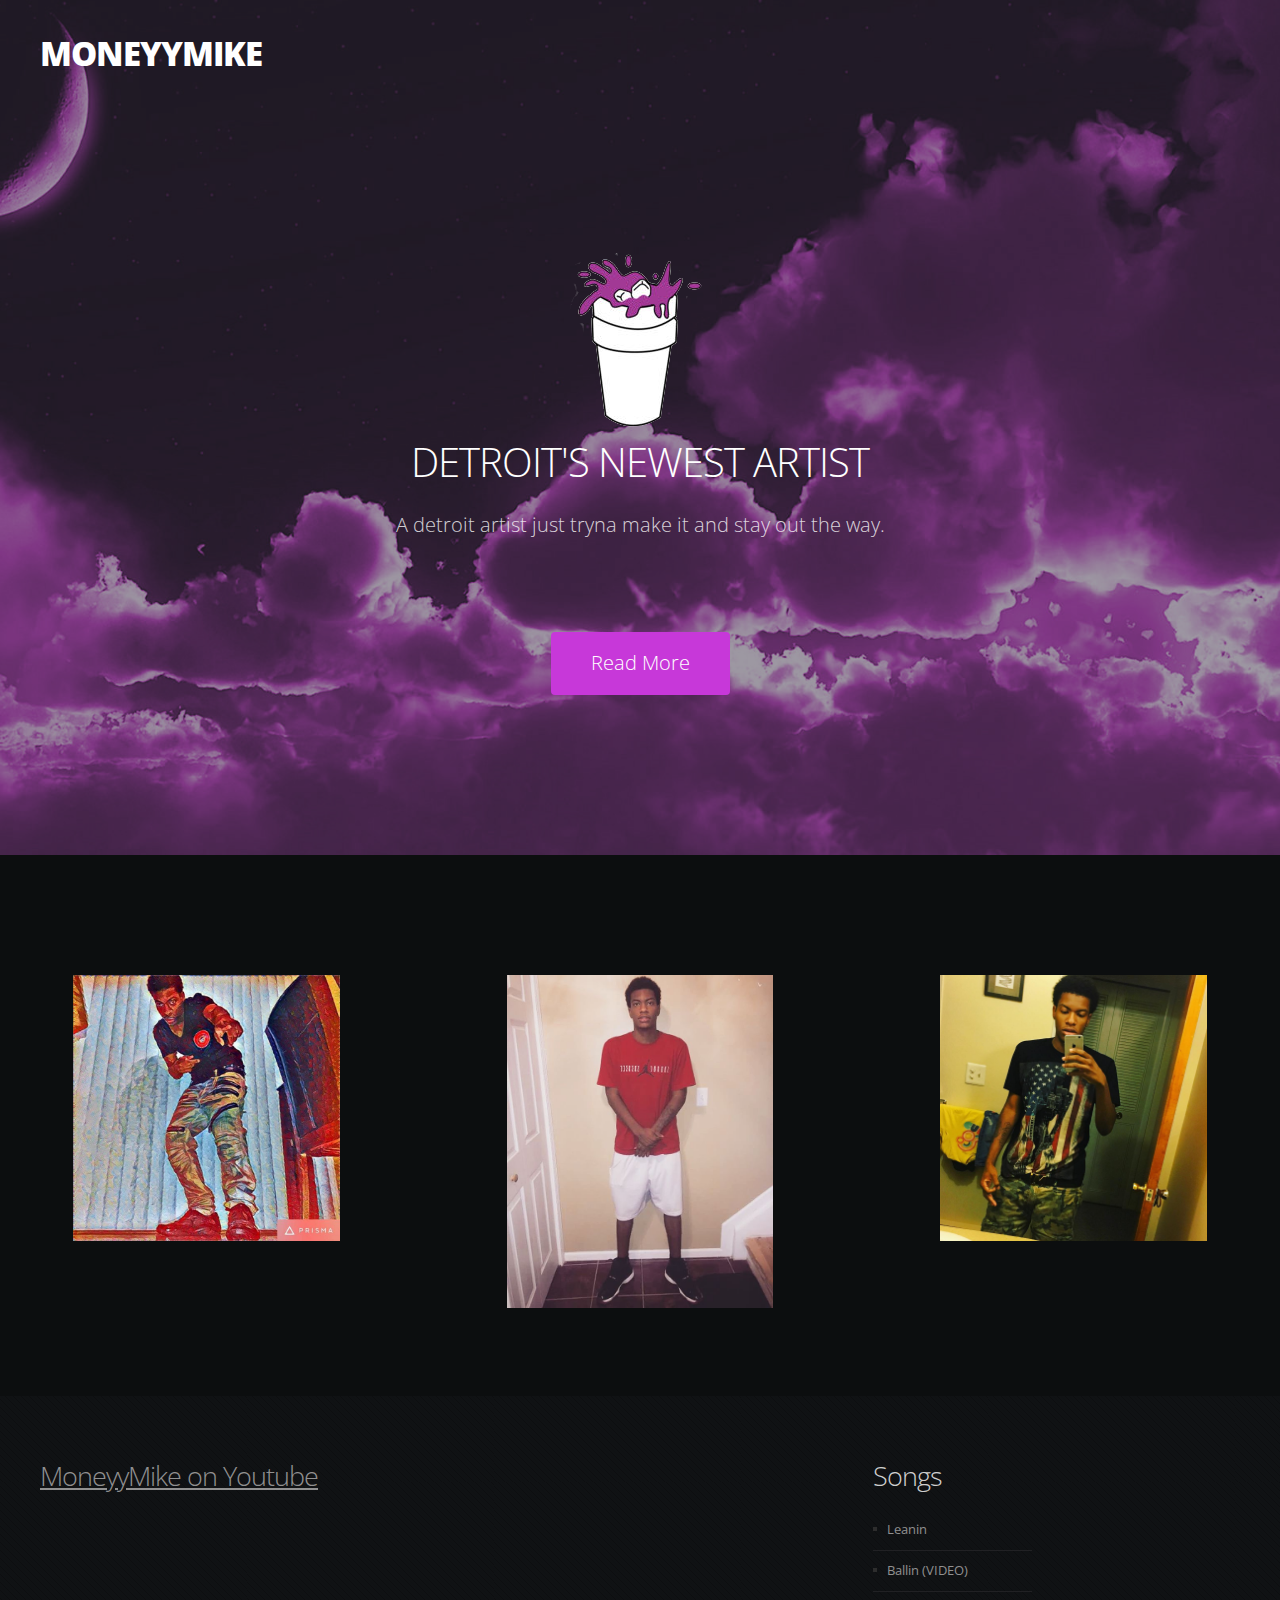
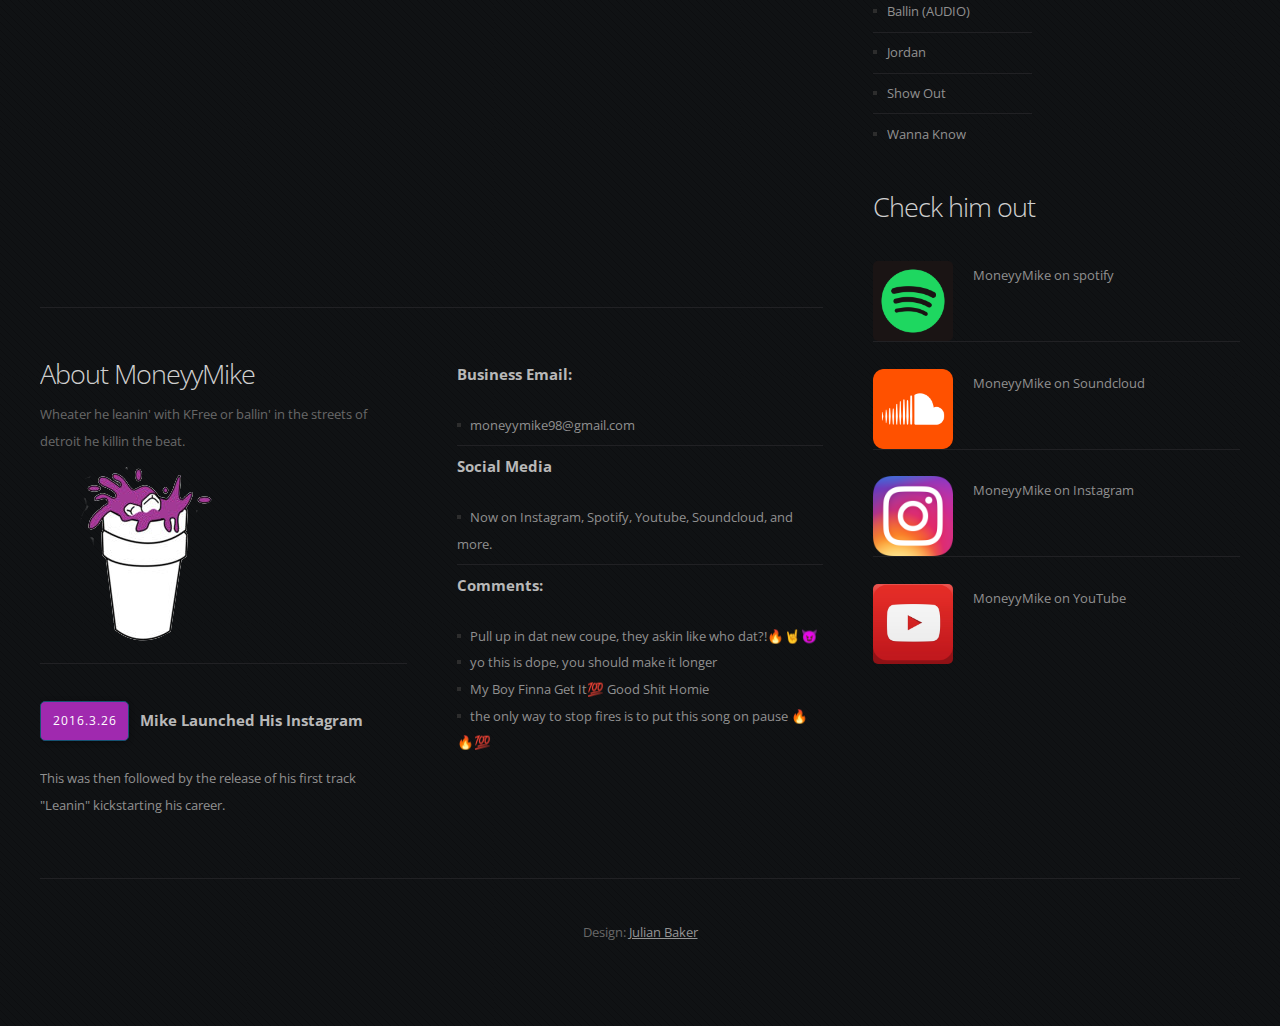
<file: index.html>
<!DOCTYPE HTML>
<!--
	MegaCorp by TEMPLATED
    templated.co @templatedco
    Released for free under the Creative Commons Attribution 3.0 license (templated.co/license)
-->
<html>
	<head>
		<title>MoneyyMike</title>
		<meta http-equiv="content-type" content="text/html; charset=utf-8" />
		<meta name="description" content="" />
		<meta name="keywords" content="" />
		<link href="http://fonts.googleapis.com/css?family=Open+Sans:400,300,600,700,800" rel="stylesheet" type="text/css" />
		<!--[if lte IE 8]><script src="js/html5shiv.js"></script><![endif]-->
        <script src="http://ajax.googleapis.com/ajax/libs/jquery/1.11.0/jquery.min.js"></script>
		<script src="js/skel.min.js"></script>
		<script src="js/skel-panels.min.js"></script>
		<script src="js/init.js"></script>
		<noscript>
			<link rel="stylesheet" href="css/skel-noscript.css" />
			<link rel="stylesheet" href="css/style.css" />
			<link rel="stylesheet" href="css/style-desktop.css" />
		</noscript>
	</head>
	<body class="homepage">

		<!-- Header -->
		<div id="header-wrapper">

        	<div id="header" class="container">

            	<div id="logo"><h1><a href="#">MoneyyMike</a></h1></div>
                <!--
                <nav id="nav">
                    <ul>
                        <li class="current_page_item"><a href="index.html">Homepage</a></li>
                        <li><a href="twocolumn1.html">Right Sidebar</a></li>
                        <li><a href="twocolumn2.html">Left Sidebar</a></li>
                        <li><a href="onecolumn.html">No Sidebar</a></li>
                    </ul>
                </nav>
-->

            </div>

			<div id="banner">
				<div class="container">
					<div class="row">
						<section class="12u">
							<header>
                                <img src="images/pics11.png">
								<h2>Detroit's NEwest Artist </h2>
								<span class="byline"> A detroit artist just tryna make it and stay out the way.</span>
							</header>
                            <br>
							<a href="#more" class="button button-alt">Read More</a>
                            <br>
<br>
						</section>
					</div>
				</div>
			</div>

		</div>
		<!-- Header Ends Here -->

		<!-- Featured Area -->
			<div id="featured-wrapper">

				<div class="container">
					<div class="row double">

                        <section class="4u">
                           <header>
	                           <h2></h2>
                           </header>
                            <img src="images/pics02.jpg" width="80%">
                            <!--
                            <span class="pennant"><span class="fa fa-apple"></span></span>
                            <p>Curabitur sit amet nulla. Nam in massa. Sed vel tellus. Curabitur sem urna, consequat vel, suscipit in, mattis placerat, nulla. Sed ac leo.</p>
                            <a href="#" class="button button-style1">Read More</a> -->
                        </section>


                        <section class="4u">
                           <header>
	                           <h2></h2>
                           </header>
                            <img src="images/pics04.jpg" id="more" width="80%">
                            <!--
                            <span class="pennant"><span class="fa fa-apple"></span></span>
                            <p>Curabitur sit amet nulla. Nam in massa. Sed vel tellus. Curabitur sem urna, consequat vel, suscipit in, mattis placerat, nulla. Sed ac leo.</p>
                            <a href="#" class="button button-style1">Read More</a> -->
                        </section>


                        <section class="4u">
                           <header>
	                           <h2></h2>
                           </header>
                            <img src="images/pics03.jpg" width="80%">
                            <!--
                            <span class="pennant"><span class="fa fa-apple"></span></span>
                            <p>Curabitur sit amet nulla. Nam in massa. Sed vel tellus. Curabitur sem urna, consequat vel, suscipit in, mattis placerat, nulla. Sed ac leo.</p>
                            <a href="#" class="button button-style1">Read More</a> -->
                        </section>

					</div>
				</div>

			</div>


		<!-- Featured Ends Here -->

		<!-- Page -->

        	<div id="page">
            	<div class="container">
                	<div class="row">

                    	<div id="content" class="8u">
                        	<article>
                            	<header>
                                    <h2><a href="https://www.youtube.com/channel/UCa4hsyULh321Hid7enawAkQ">MoneyyMike on Youtube</a></h2>
                                </header>
                                <iframe width="560" height="315" src="https://www.youtube.com/embed/fbpuNLZ3wIE" frameborder="0" allowfullscreen></iframe>
                                <br>

                                <!--
                                <p>This is <strong>MegaCorp</strong>, a responsive HTML5 site template freebie by <a href="http://templated.co">TEMPLATED</a>. Released for free under the <a href="http://templated.co/license">Creative Commons Attribution</a> license, so use it for whatever (personal or commercial) &ndash; just give us credit! Check out more of our stuff at <a href="http://templated.co">our site</a> or follow us on <a href="http://twitter.com/templatedco">Twitter</a>.</p>
--->


                            </article>
                            <div id="two-column">
                            	<div class="row">
                                    <section class="6u">
                                        <h2>About MoneyyMike</h2>
                                        <p>Wheater he leanin' with KFree or ballin' in the streets of detroit he killin the beat.</p>
                                        <ul class="style3">
<img src="images/pics11.png">
                                            <br>
                                            <li>
                                                <p><span class="date"><a href="#">2016.3.26</a></span><span class="heading-title">Mike Launched His Instagram</span></p>
                                                <p><a href="#">This was then followed by the release of his first track "Leanin" kickstarting his career.</a></p>
                                            </li>
                                        </ul>
                                    </section>
                                    <section class="6u">
                                        <ul class="style4">
                                            <li class="first">
                                                <h3>Business Email:</h3>
                                                <p><a href="mailto:moneyymike98@gmail.com">moneyymike98@gmail.com</a></p>
                                            </li>
                                            <li>
                                                <h3>Social Media</h3>
                                                <p><a href="#">Now on Instagram, Spotify, Youtube, Soundcloud, and more.</a></p>
                                            </li>
                                            <li>
                                                <h3>Comments:</h3>
                                                <p><a href="#">Pull up in dat new coupe, they askin like who dat?!🔥🤘😈﻿</a><br><a href="#">yo this is dope, you should make it longer﻿</a><br><a href="#">My Boy Finna Get It💯 Good Shit Homie﻿</a><br><a href="#">the only way to stop fires is to put this song on pause 🔥🔥💯﻿</a> </p>
                                            </li>
                                        </ul>
                                    </section>
                                </div>
                            </div>
                        </div>
                    	<div id="sidebar" class="4u">
                        	<div class="row">
                                <section id="box1" class="6u">
                                    <h2>                                    Songs</h2>
                                    <ul class="style4">
                                        <li class="first"><a href="https://www.youtube.com/watch?v=apWgKdq27b4">Leanin</a></li>
                                        <li><a href="https://www.youtube.com/watch?v=fbpuNLZ3wIE">Ballin (VIDEO)</a></li>
                                        <li><a href="https://www.youtube.com/watch?v=smPjykITO-I">Ballin (AUDIO)</a></li>
                                        <li><a href="https://www.youtube.com/watch?v=XwvVNMSEVNg">Jordan</a></li>
                                        <li><a href="https://www.youtube.com/watch?v=dyJ01Ww16bY">Show Out</a></li>
                                        <li><a href="https://soundcloud.com/moneyyyymike/moneyymike-wanna-know-prod-by-kid-ocean">Wanna Know</a></li>

                                    </ul>
                                </section>


                                <!---
                                <section class="6u">
                                    <h2>Nulla  eleifend</h2>
                                    <ul class="style4">
                                        <li class="first"><a href="#">Maecenas luctus</a></li>
                                        <li><a href="#">Etiam rhoncus erat</a></li>
                                        <li><a href="#">Donec metus sapien</a></li>
                                        <li><a href="#">Integer quis urna</a></li>
                                        <li><a href="#">Etiam rhoncus erat</a></li>
                                        <li><a href="#">Donec metus sapien</a></li>
                                        <li><a href="#">Etiam volutpat erat</a></li>
                                    </ul>
                                </section>
--->
                            </div>
                            <section id="box2">
                                <h2>Check him out</h2>
                                <ul class="style2">
                                    <li class="first">
                                        <p><a href="spotify:artist:5ycwSaLTaUUj6mftEzJqRk"><img src="images/pics07.jpg" width="80" alt="">MoneyyMike on spotify </a></p>
                                    </li>


                                    <li>
                                        <p><a href="https://soundcloud.com/moneyyyymike"><img src="images/pics08.jpg" width="80" alt="">MoneyyMike on Soundcloud</a></p>
                                    </li>


                                    <li>
                                        <p><a href="https://www.instagram.com/moneyymike__/"><img src="images/pics09.jpg" width="80"  alt="">MoneyyMike on Instagram</a></p>
                                    </li>


                                    <li>
                                        <p><a href="https://www.youtube.com/channel/UCa4hsyULh321Hid7enawAkQ"><img src="images/pics10.jpg" width="80"  alt="">MoneyyMike on YouTube</a></p>
                                    </li>
                                </ul>
                                <!---
                                <a href="#" class="button button-style1">Read More</a> --->
                            </section>
                        </div>

                    </div>
                </div>
            </div>

		<!-- /Page -->

		<!-- Copyright -->
            <div id="copyright" class="container">
                Design: <a href="https://jules3182.github.io/">Julian Baker</a>
            </div>


	</body>
</html>
</file>
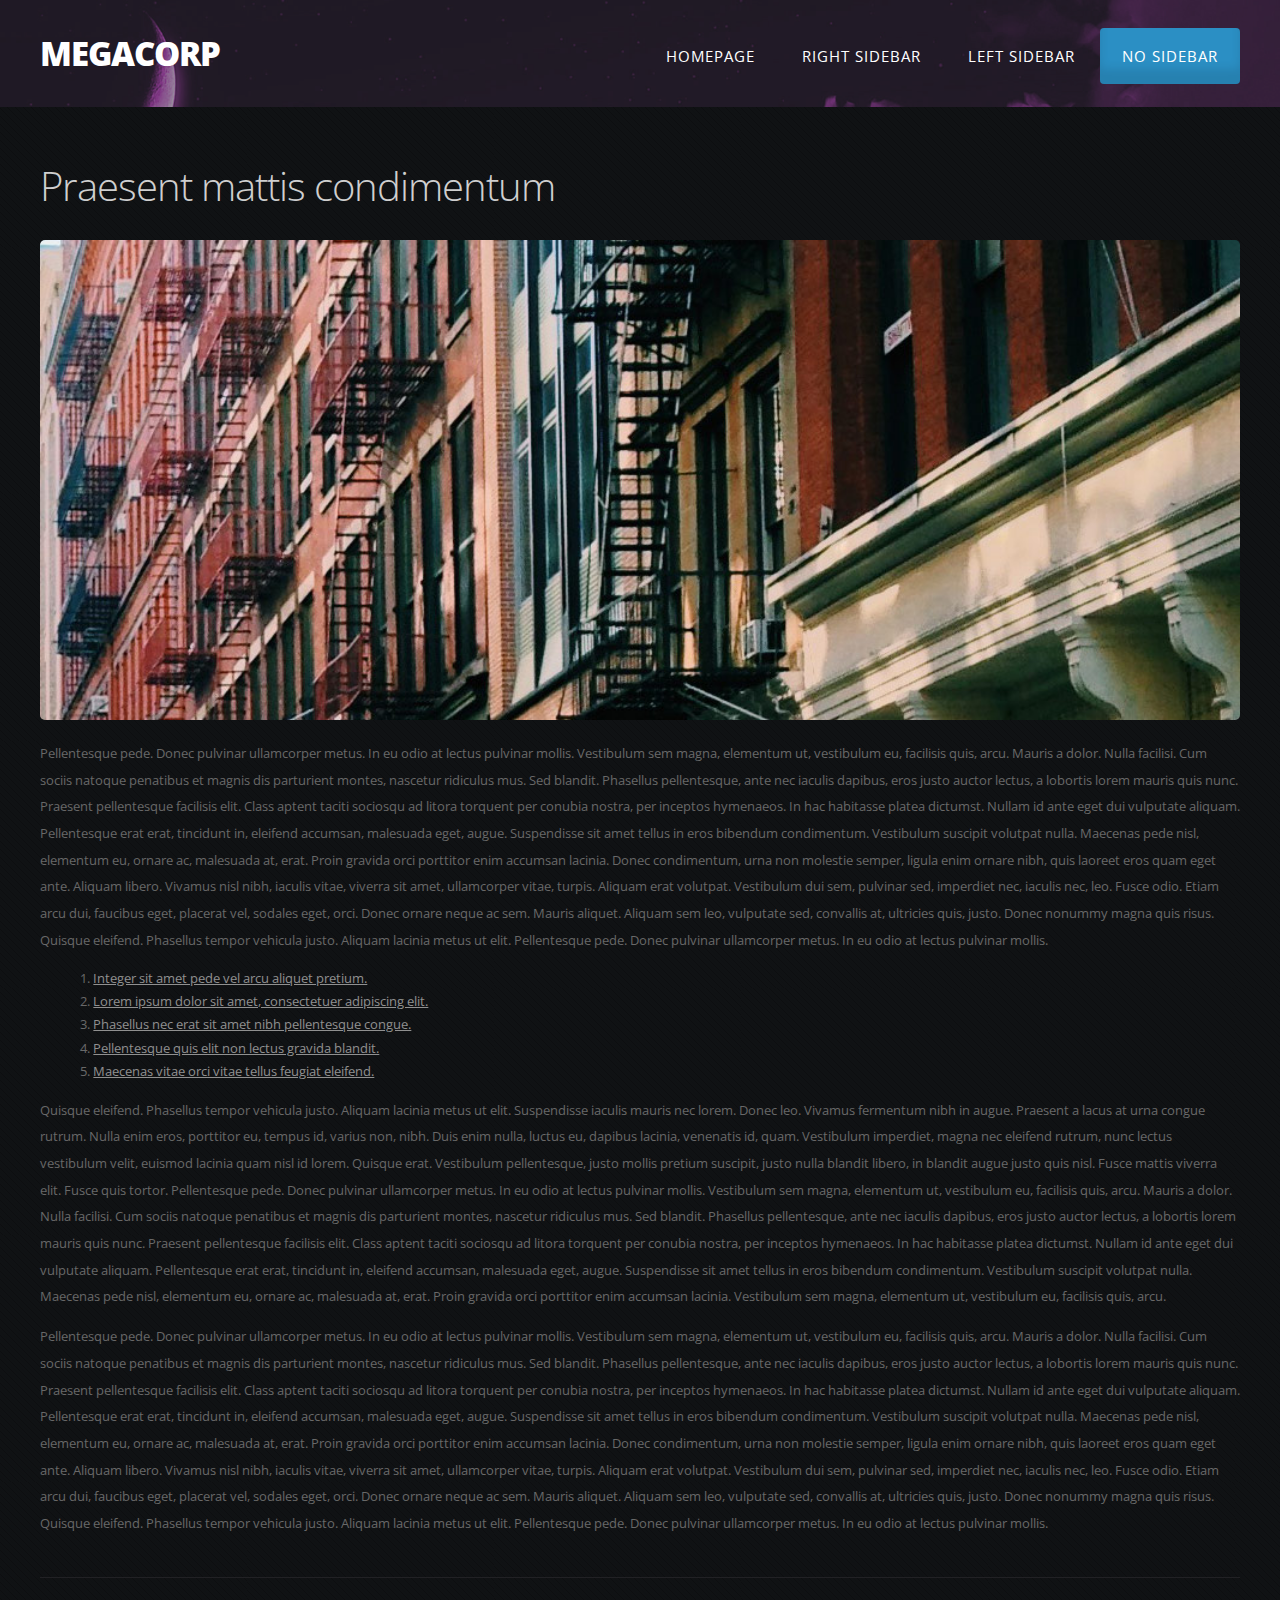
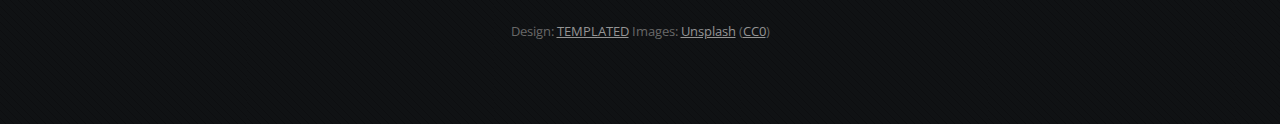
<file: onecolumn.html>
<!DOCTYPE HTML>
<!--
	MegaCorp by TEMPLATED
    templated.co @templatedco
    Released for free under the Creative Commons Attribution 3.0 license (templated.co/license)
-->
<html>
	<head>
		<title>MegaCorp by TEMPLATED</title>
		<meta http-equiv="content-type" content="text/html; charset=utf-8" />
		<meta name="description" content="" />
		<meta name="keywords" content="" />
		<link href="http://fonts.googleapis.com/css?family=Open+Sans:400,300,600,700,800" rel="stylesheet" type="text/css" />
		<!--[if lte IE 8]><script src="js/html5shiv.js"></script><![endif]-->
        <script src="http://ajax.googleapis.com/ajax/libs/jquery/1.11.0/jquery.min.js"></script>
		<script src="js/skel.min.js"></script>
		<script src="js/skel-panels.min.js"></script>
		<script src="js/init.js"></script>
		<noscript>
			<link rel="stylesheet" href="css/skel-noscript.css" />
			<link rel="stylesheet" href="css/style.css" />
			<link rel="stylesheet" href="css/style-desktop.css" />
		</noscript>
	</head>
	<body>

		<!-- Header -->
		<div id="header-wrapper">

        	<div id="header" class="container">

            	<div id="logo"><h1><a href="#">MegaCorp</a></h1></div>
                <nav id="nav">
                    <ul>
                        <li><a href="index.html">Homepage</a></li>
                        <li><a href="twocolumn1.html">Right Sidebar</a></li>
                        <li><a href="twocolumn2.html">Left Sidebar</a></li>
                        <li class="current_page_item"><a href="onecolumn.html">No Sidebar</a></li>
                    </ul>
                </nav>

            </div>

		</div>
		<!-- Header Ends Here -->

		<!-- Page -->

        	<div id="page">
            	<div class="container">
                	<div class="row">

                    	<div id="content" class="12u skel-cell-important">
                        	<article>
                            	<header>
                                    <h2 class="main-title">Praesent mattis condimentum</h2>
                                </header>
                                <a href="#" class="image-style1"><img src="images/pic01.jpg" alt=""></a>
                                <p>Pellentesque pede. Donec pulvinar ullamcorper metus. In eu odio at lectus pulvinar mollis. Vestibulum sem magna, elementum ut, vestibulum eu, facilisis quis, arcu. Mauris a dolor. Nulla facilisi. Cum sociis natoque penatibus et magnis dis parturient montes, nascetur ridiculus mus. Sed blandit. Phasellus pellentesque, ante nec iaculis dapibus, eros justo auctor lectus, a lobortis lorem mauris quis nunc. Praesent pellentesque facilisis elit. Class aptent taciti sociosqu ad litora torquent per conubia nostra, per inceptos hymenaeos. In hac habitasse platea dictumst. Nullam id ante eget dui vulputate aliquam. Pellentesque erat erat, tincidunt in, eleifend accumsan, malesuada eget, augue. Suspendisse sit amet tellus in eros bibendum condimentum. Vestibulum suscipit volutpat nulla. Maecenas pede nisl, elementum eu, ornare ac, malesuada at, erat. Proin gravida orci porttitor enim accumsan lacinia. Donec condimentum, urna non molestie semper, ligula enim ornare nibh, quis laoreet eros quam eget ante. Aliquam libero. Vivamus nisl nibh, iaculis vitae, viverra sit amet, ullamcorper vitae, turpis. Aliquam erat volutpat. Vestibulum dui sem, pulvinar sed, imperdiet nec, iaculis nec, leo. Fusce odio. Etiam arcu dui, faucibus eget, placerat vel, sodales eget, orci. Donec ornare neque ac sem. Mauris aliquet. Aliquam sem leo, vulputate sed, convallis at, ultricies quis, justo. Donec nonummy magna quis risus. Quisque eleifend. Phasellus tempor vehicula justo. Aliquam lacinia metus ut elit. Pellentesque pede. Donec pulvinar ullamcorper metus. In eu odio at lectus pulvinar mollis.</p>
                                <ul class="style5">
                                    <li><a href="#">Integer sit amet pede vel arcu aliquet pretium.</a></li>
                                    <li><a href="#">Lorem ipsum dolor sit amet, consectetuer adipiscing elit.</a></li>
                                    <li><a href="#">Phasellus nec erat sit amet nibh pellentesque congue.</a></li>
                                    <li><a href="#">Pellentesque quis elit non lectus gravida blandit.</a></li>
                                    <li><a href="#">Maecenas vitae orci vitae tellus feugiat eleifend.</a></li>
                                </ul>
                                <p>Quisque eleifend. Phasellus tempor vehicula justo. Aliquam lacinia metus ut elit. Suspendisse iaculis mauris nec lorem.							Donec leo. Vivamus fermentum nibh in augue. Praesent a lacus at urna congue rutrum. Nulla enim eros, porttitor eu, tempus id, varius non, nibh. Duis enim nulla, luctus eu, dapibus lacinia, venenatis id, quam. Vestibulum imperdiet, magna nec eleifend rutrum, nunc lectus vestibulum velit, euismod lacinia quam nisl id lorem. Quisque erat. Vestibulum pellentesque, justo mollis pretium suscipit, justo nulla blandit libero, in blandit augue justo quis nisl. Fusce mattis viverra elit. Fusce quis tortor. Pellentesque pede. Donec pulvinar ullamcorper metus. In eu odio at lectus pulvinar mollis. Vestibulum sem magna, elementum ut, vestibulum eu, facilisis quis, arcu. Mauris a dolor. Nulla facilisi. Cum sociis natoque penatibus et magnis dis parturient montes, nascetur ridiculus mus. Sed blandit. Phasellus pellentesque, ante nec iaculis dapibus, eros justo auctor lectus, a lobortis lorem mauris quis nunc. Praesent pellentesque facilisis elit. Class aptent taciti sociosqu ad litora torquent per conubia nostra, per inceptos hymenaeos. In hac habitasse platea dictumst. Nullam id ante eget dui vulputate aliquam. Pellentesque erat erat, tincidunt in, eleifend accumsan, malesuada eget, augue. Suspendisse sit amet tellus in eros bibendum condimentum. Vestibulum suscipit volutpat nulla.
                                Maecenas pede nisl, elementum eu, ornare ac, malesuada at, erat. Proin gravida orci porttitor enim accumsan lacinia.  Vestibulum sem magna, elementum ut, vestibulum eu, facilisis quis, arcu.</p>
                                <p>Pellentesque pede. Donec pulvinar ullamcorper metus. In eu odio at lectus pulvinar mollis. Vestibulum sem magna, elementum ut, vestibulum eu, facilisis quis, arcu. Mauris a dolor. Nulla facilisi. Cum sociis natoque penatibus et magnis dis parturient montes, nascetur ridiculus mus. Sed blandit. Phasellus pellentesque, ante nec iaculis dapibus, eros justo auctor lectus, a lobortis lorem mauris quis nunc. Praesent pellentesque facilisis elit. Class aptent taciti sociosqu ad litora torquent per conubia nostra, per inceptos hymenaeos. In hac habitasse platea dictumst. Nullam id ante eget dui vulputate aliquam. Pellentesque erat erat, tincidunt in, eleifend accumsan, malesuada eget, augue. Suspendisse sit amet tellus in eros bibendum condimentum. Vestibulum suscipit volutpat nulla. Maecenas pede nisl, elementum eu, ornare ac, malesuada at, erat. Proin gravida orci porttitor enim accumsan lacinia. Donec condimentum, urna non molestie semper, ligula enim ornare nibh, quis laoreet eros quam eget ante. Aliquam libero. Vivamus nisl nibh, iaculis vitae, viverra sit amet, ullamcorper vitae, turpis. Aliquam erat volutpat. Vestibulum dui sem, pulvinar sed, imperdiet nec, iaculis nec, leo. Fusce odio. Etiam arcu dui, faucibus eget, placerat vel, sodales eget, orci. Donec ornare neque ac sem. Mauris aliquet. Aliquam sem leo, vulputate sed, convallis at, ultricies quis, justo. Donec nonummy magna quis risus. Quisque eleifend. Phasellus tempor vehicula justo. Aliquam lacinia metus ut elit. Pellentesque pede. Donec pulvinar ullamcorper metus. In eu odio at lectus pulvinar mollis.</p>
                            </article>
                        </div>
                    </div>
                </div>
            </div>

		<!-- /Page -->

		<!-- Copyright -->
            <div id="copyright" class="container">
                Design: <a href="http://templated.co">TEMPLATED</a> Images: <a href="http://unsplash.com">Unsplash</a> (<a href="http://unsplash.com/cc0">CC0</a>)
            </div>


	</body>
</html>
</file>
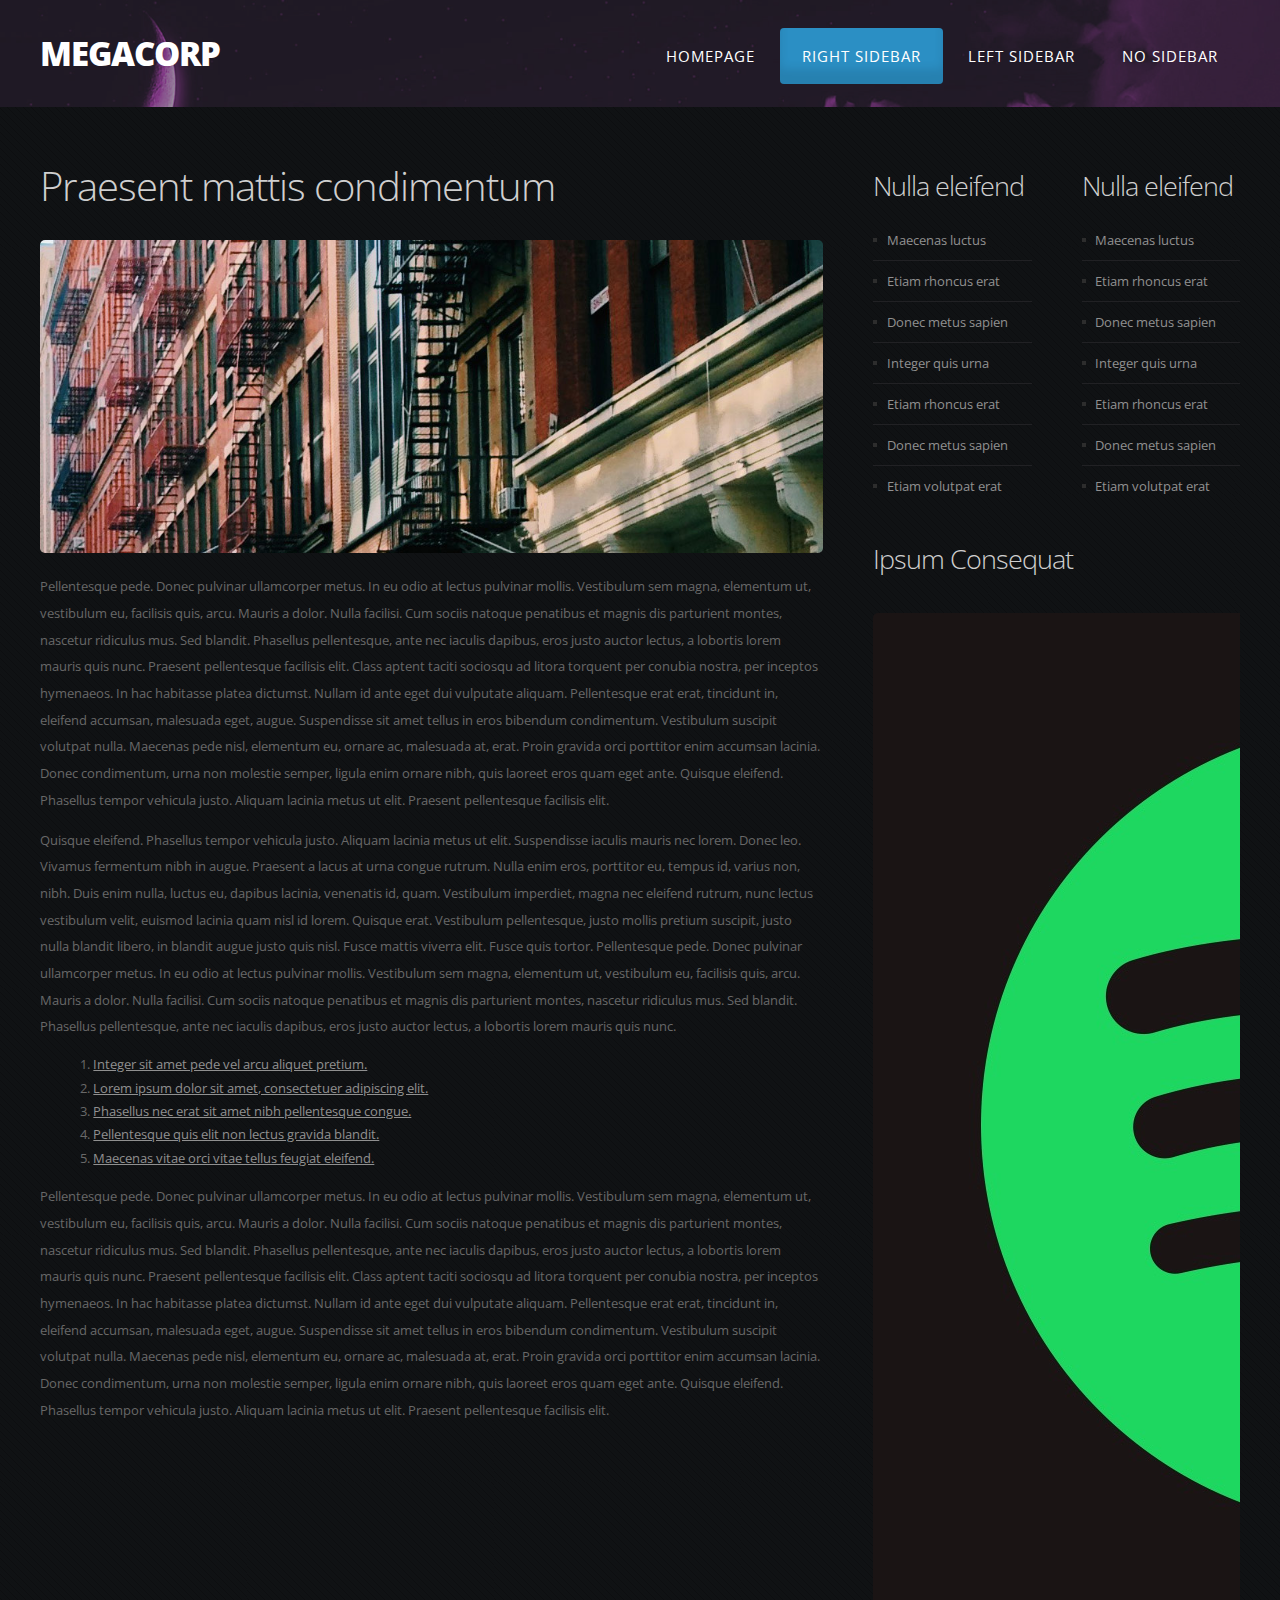
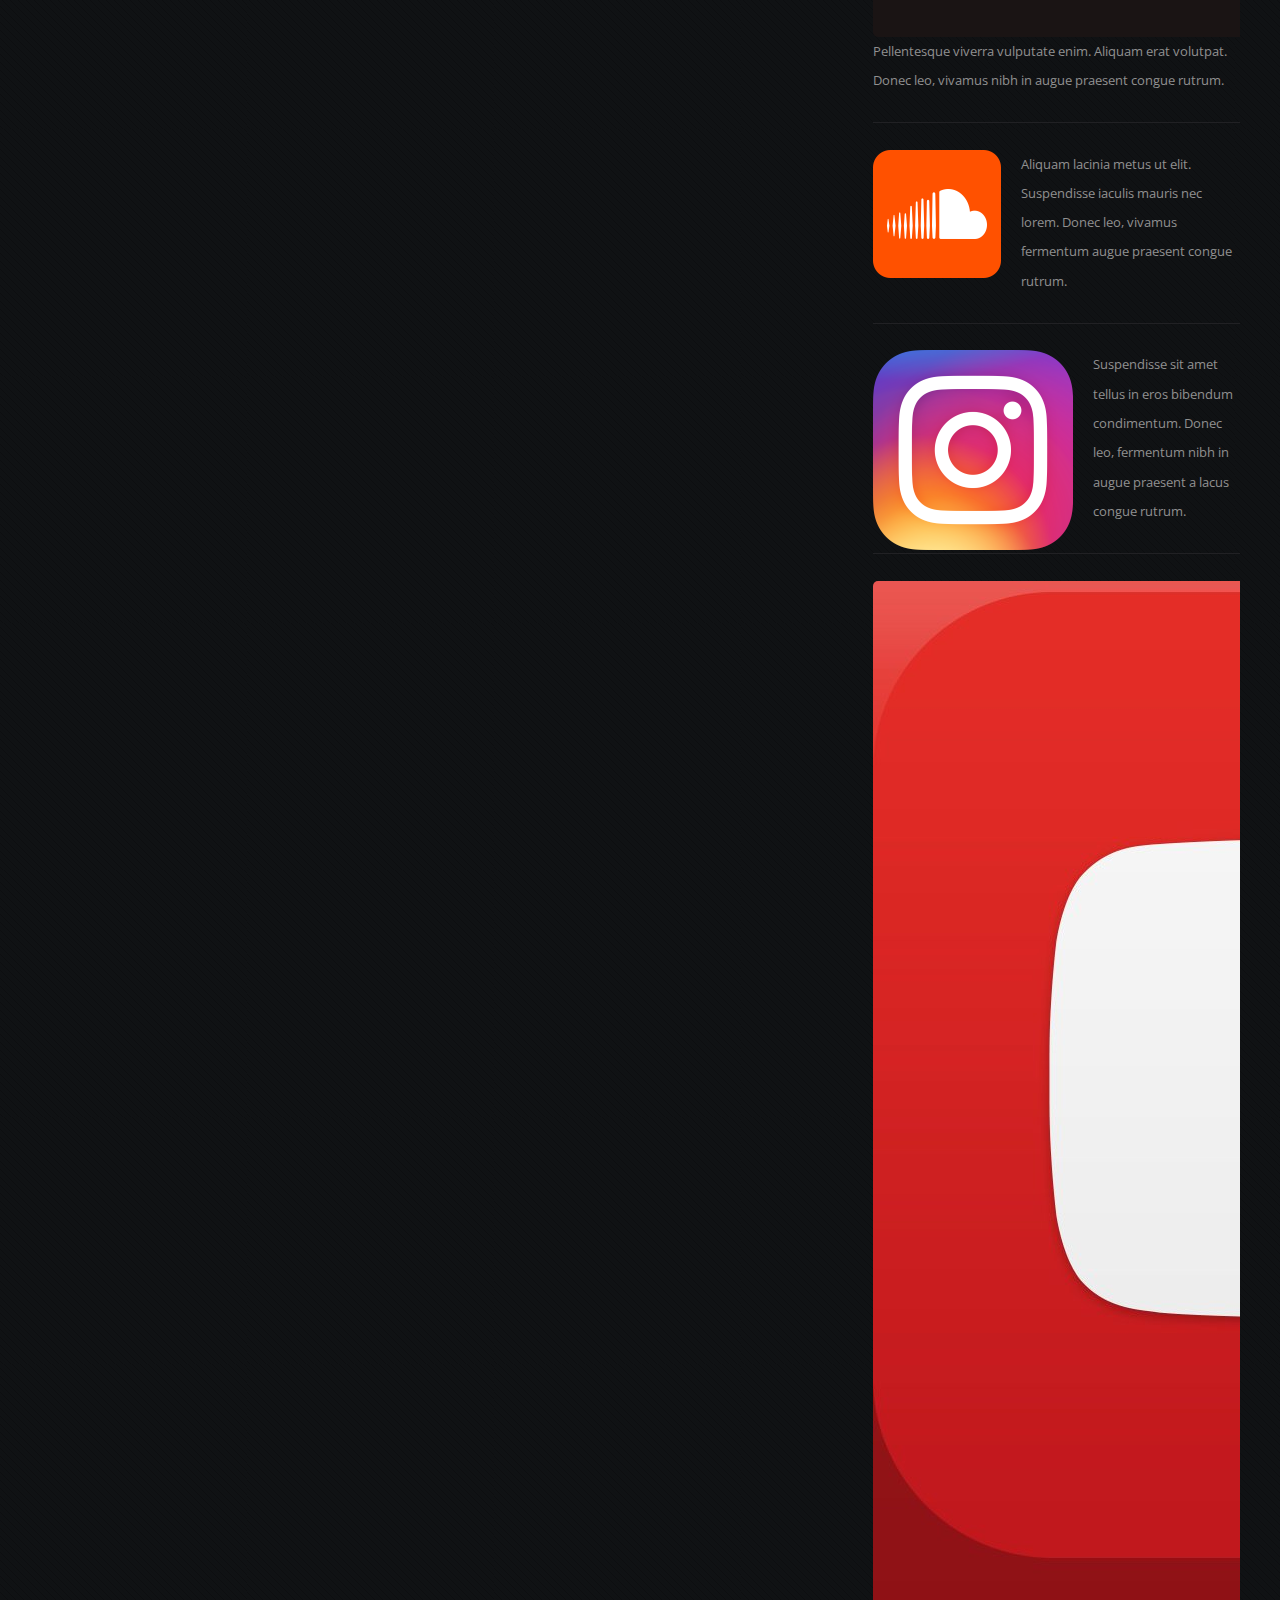
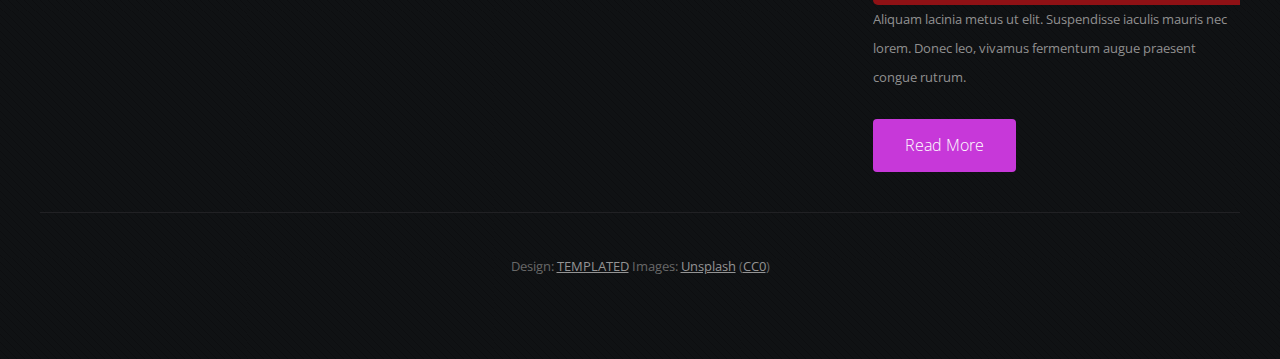
<file: twocolumn1.html>
<!DOCTYPE HTML>
<!--
	MegaCorp by TEMPLATED
    templated.co @templatedco
    Released for free under the Creative Commons Attribution 3.0 license (templated.co/license)
-->
<html>
	<head>
		<title>MegaCorp by TEMPLATED</title>
		<meta http-equiv="content-type" content="text/html; charset=utf-8" />
		<meta name="description" content="" />
		<meta name="keywords" content="" />
		<link href="http://fonts.googleapis.com/css?family=Open+Sans:400,300,600,700,800" rel="stylesheet" type="text/css" />
		<!--[if lte IE 8]><script src="js/html5shiv.js"></script><![endif]-->
        <script src="http://ajax.googleapis.com/ajax/libs/jquery/1.11.0/jquery.min.js"></script>
		<script src="js/skel.min.js"></script>
		<script src="js/skel-panels.min.js"></script>
		<script src="js/init.js"></script>
		<noscript>
			<link rel="stylesheet" href="css/skel-noscript.css" />
			<link rel="stylesheet" href="css/style.css" />
			<link rel="stylesheet" href="css/style-desktop.css" />
		</noscript>
	</head>
	<body>

		<!-- Header -->
		<div id="header-wrapper">

        	<div id="header" class="container">

            	<div id="logo"><h1><a href="#">MegaCorp</a></h1></div>
                <nav id="nav">
                    <ul>
                        <li><a href="index.html">Homepage</a></li>
                        <li class="current_page_item"><a href="twocolumn1.html">Right Sidebar</a></li>
                        <li><a href="twocolumn2.html">Left Sidebar</a></li>
                        <li><a href="onecolumn.html">No Sidebar</a></li>
                    </ul>
                </nav>

            </div>

		</div>
		<!-- Header Ends Here -->

		<!-- Page -->

        	<div id="page">
            	<div class="container">
                	<div class="row">

                    	<div id="content" class="8u skel-cell-important">
                        	<article>
                            	<header>
                                    <h2 class="main-title">Praesent mattis condimentum</h2>
                                </header>
                                <a href="#" class="image-style1"><img src="images/pic01.jpg" alt=""></a>
                                <p>Pellentesque pede. Donec pulvinar ullamcorper metus. In eu odio at lectus pulvinar mollis. Vestibulum sem magna, elementum ut, vestibulum eu, facilisis quis, arcu. Mauris a dolor. Nulla facilisi. Cum sociis natoque penatibus et magnis dis parturient montes, nascetur ridiculus mus. Sed blandit. Phasellus pellentesque, ante nec iaculis dapibus, eros justo auctor lectus, a lobortis lorem mauris quis nunc. Praesent pellentesque facilisis elit. Class aptent taciti sociosqu ad litora torquent per conubia nostra, per inceptos hymenaeos. In hac habitasse platea dictumst. Nullam id ante eget dui vulputate aliquam. Pellentesque erat erat, tincidunt in, eleifend accumsan, malesuada eget, augue. Suspendisse sit amet tellus in eros bibendum condimentum. Vestibulum suscipit volutpat nulla. Maecenas pede nisl, elementum eu, ornare ac, malesuada at, erat. Proin gravida orci porttitor enim accumsan lacinia. Donec condimentum, urna non molestie semper, ligula enim ornare nibh, quis laoreet eros quam eget ante. Quisque eleifend. Phasellus tempor vehicula justo. Aliquam lacinia metus ut elit. Praesent pellentesque facilisis elit.</p>
                                <p>Quisque eleifend. Phasellus tempor vehicula justo. Aliquam lacinia metus ut elit. Suspendisse iaculis mauris nec lorem.							Donec leo. Vivamus fermentum nibh in augue. Praesent a lacus at urna congue rutrum. Nulla enim eros, porttitor eu, tempus id, varius non, nibh. Duis enim nulla, luctus eu, dapibus lacinia, venenatis id, quam. Vestibulum imperdiet, magna nec eleifend rutrum, nunc lectus vestibulum velit, euismod lacinia quam nisl id lorem. Quisque erat. Vestibulum pellentesque, justo mollis pretium suscipit, justo nulla blandit libero, in blandit augue justo quis nisl. Fusce mattis viverra elit. Fusce quis tortor. Pellentesque pede. Donec pulvinar ullamcorper metus. In eu odio at lectus pulvinar mollis. Vestibulum sem magna, elementum ut, vestibulum eu, facilisis quis, arcu. Mauris a dolor. Nulla facilisi. Cum sociis natoque penatibus et magnis dis parturient montes, nascetur ridiculus mus. Sed blandit. Phasellus pellentesque, ante nec iaculis dapibus, eros justo auctor lectus, a lobortis lorem mauris quis nunc. </p>
                                <ul class="style5">
                                    <li><a href="#">Integer sit amet pede vel arcu aliquet pretium.</a></li>
                                    <li><a href="#">Lorem ipsum dolor sit amet, consectetuer adipiscing elit.</a></li>
                                    <li><a href="#">Phasellus nec erat sit amet nibh pellentesque congue.</a></li>
                                    <li><a href="#">Pellentesque quis elit non lectus gravida blandit.</a></li>
                                    <li><a href="#">Maecenas vitae orci vitae tellus feugiat eleifend.</a></li>
                                </ul>
        <p>Pellentesque pede. Donec pulvinar ullamcorper metus. In eu odio at lectus pulvinar mollis. Vestibulum sem magna, elementum ut, vestibulum eu, facilisis quis, arcu. Mauris a dolor. Nulla facilisi. Cum sociis natoque penatibus et magnis dis parturient montes, nascetur ridiculus mus. Sed blandit. Phasellus pellentesque, ante nec iaculis dapibus, eros justo auctor lectus, a lobortis lorem mauris quis nunc. Praesent pellentesque facilisis elit. Class aptent taciti sociosqu ad litora torquent per conubia nostra, per inceptos hymenaeos. In hac habitasse platea dictumst. Nullam id ante eget dui vulputate aliquam. Pellentesque erat erat, tincidunt in, eleifend accumsan, malesuada eget, augue. Suspendisse sit amet tellus in eros bibendum condimentum. Vestibulum suscipit volutpat nulla. Maecenas pede nisl, elementum eu, ornare ac, malesuada at, erat. Proin gravida orci porttitor enim accumsan lacinia. Donec condimentum, urna non molestie semper, ligula enim ornare nibh, quis laoreet eros quam eget ante. Quisque eleifend. Phasellus tempor vehicula justo. Aliquam lacinia metus ut elit. Praesent pellentesque facilisis elit.</p>
                            </article>
                        </div>
                    	<div id="sidebar" class="4u">
                        	<div class="row">
                                <section id="box1" class="6u">
                                    <h2>Nulla  eleifend</h2>
                                    <ul class="style4">
                                        <li class="first"><a href="#">Maecenas luctus</a></li>
                                        <li><a href="#">Etiam rhoncus erat</a></li>
                                        <li><a href="#">Donec metus sapien</a></li>
                                        <li><a href="#">Integer quis urna</a></li>
                                        <li><a href="#">Etiam rhoncus erat</a></li>
                                        <li><a href="#">Donec metus sapien</a></li>
                                        <li><a href="#">Etiam volutpat erat</a></li>
                                    </ul>
                                </section>
                                <section class="6u">
                                    <h2>Nulla  eleifend</h2>
                                    <ul class="style4">
                                        <li class="first"><a href="#">Maecenas luctus</a></li>
                                        <li><a href="#">Etiam rhoncus erat</a></li>
                                        <li><a href="#">Donec metus sapien</a></li>
                                        <li><a href="#">Integer quis urna</a></li>
                                        <li><a href="#">Etiam rhoncus erat</a></li>
                                        <li><a href="#">Donec metus sapien</a></li>
                                        <li><a href="#">Etiam volutpat erat</a></li>
                                    </ul>
                                </section>
                            </div>
                            <section id="box2">
                                <h2>Ipsum Consequat</h2>
                                <ul class="style2">
                                    <li class="first">
                                        <p><a href="#"><img src="images/pics07.jpg" alt="">Pellentesque viverra vulputate enim. Aliquam erat volutpat. Donec leo, vivamus nibh in augue praesent congue rutrum. </a></p>
                                    </li>
                                    <li>
                                        <p><a href="#"><img src="images/pics08.jpg" alt="">Aliquam lacinia metus ut elit. Suspendisse iaculis mauris nec lorem. Donec leo, vivamus fermentum augue praesent congue rutrum.</a></p>
                                    </li>
                                    <li>
                                        <p><a href="#"><img src="images/pics09.jpg" alt="">Suspendisse sit amet tellus in eros bibendum condimentum. Donec leo, fermentum nibh in augue praesent a lacus congue rutrum. </a></p>
                                    </li>
                                    <li>
                                        <p><a href="#"><img src="images/pics10.jpg" alt="">Aliquam lacinia metus ut elit. Suspendisse iaculis mauris nec lorem. Donec leo, vivamus fermentum augue praesent congue rutrum.</a></p>
                                    </li>
                                </ul>
                                <a href="#" class="button button-style1">Read More</a>
                            </section>
                        </div>

                    </div>
                </div>
            </div>

		<!-- /Page -->

		<!-- Copyright -->
            <div id="copyright" class="container">
                Design: <a href="http://templated.co">TEMPLATED</a> Images: <a href="http://unsplash.com">Unsplash</a> (<a href="http://unsplash.com/cc0">CC0</a>)
            </div>


	</body>
</html>
</file>
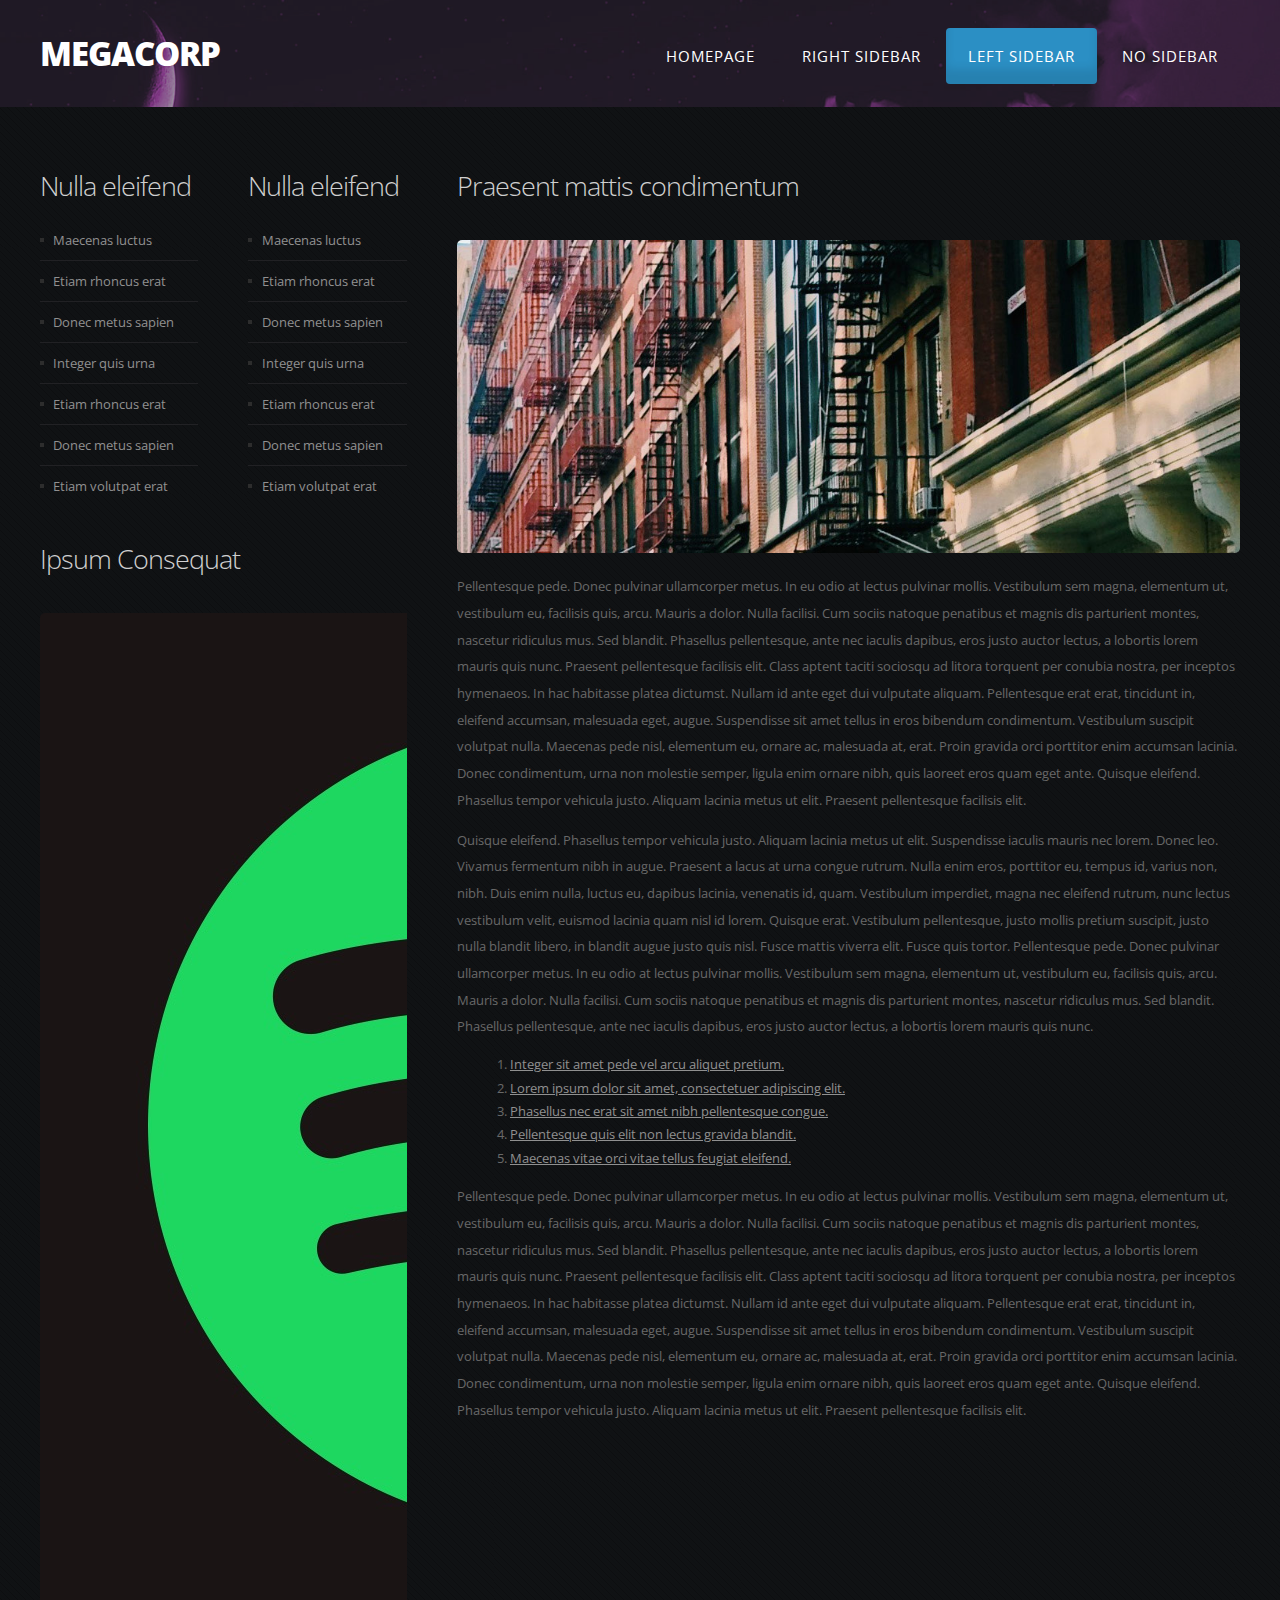
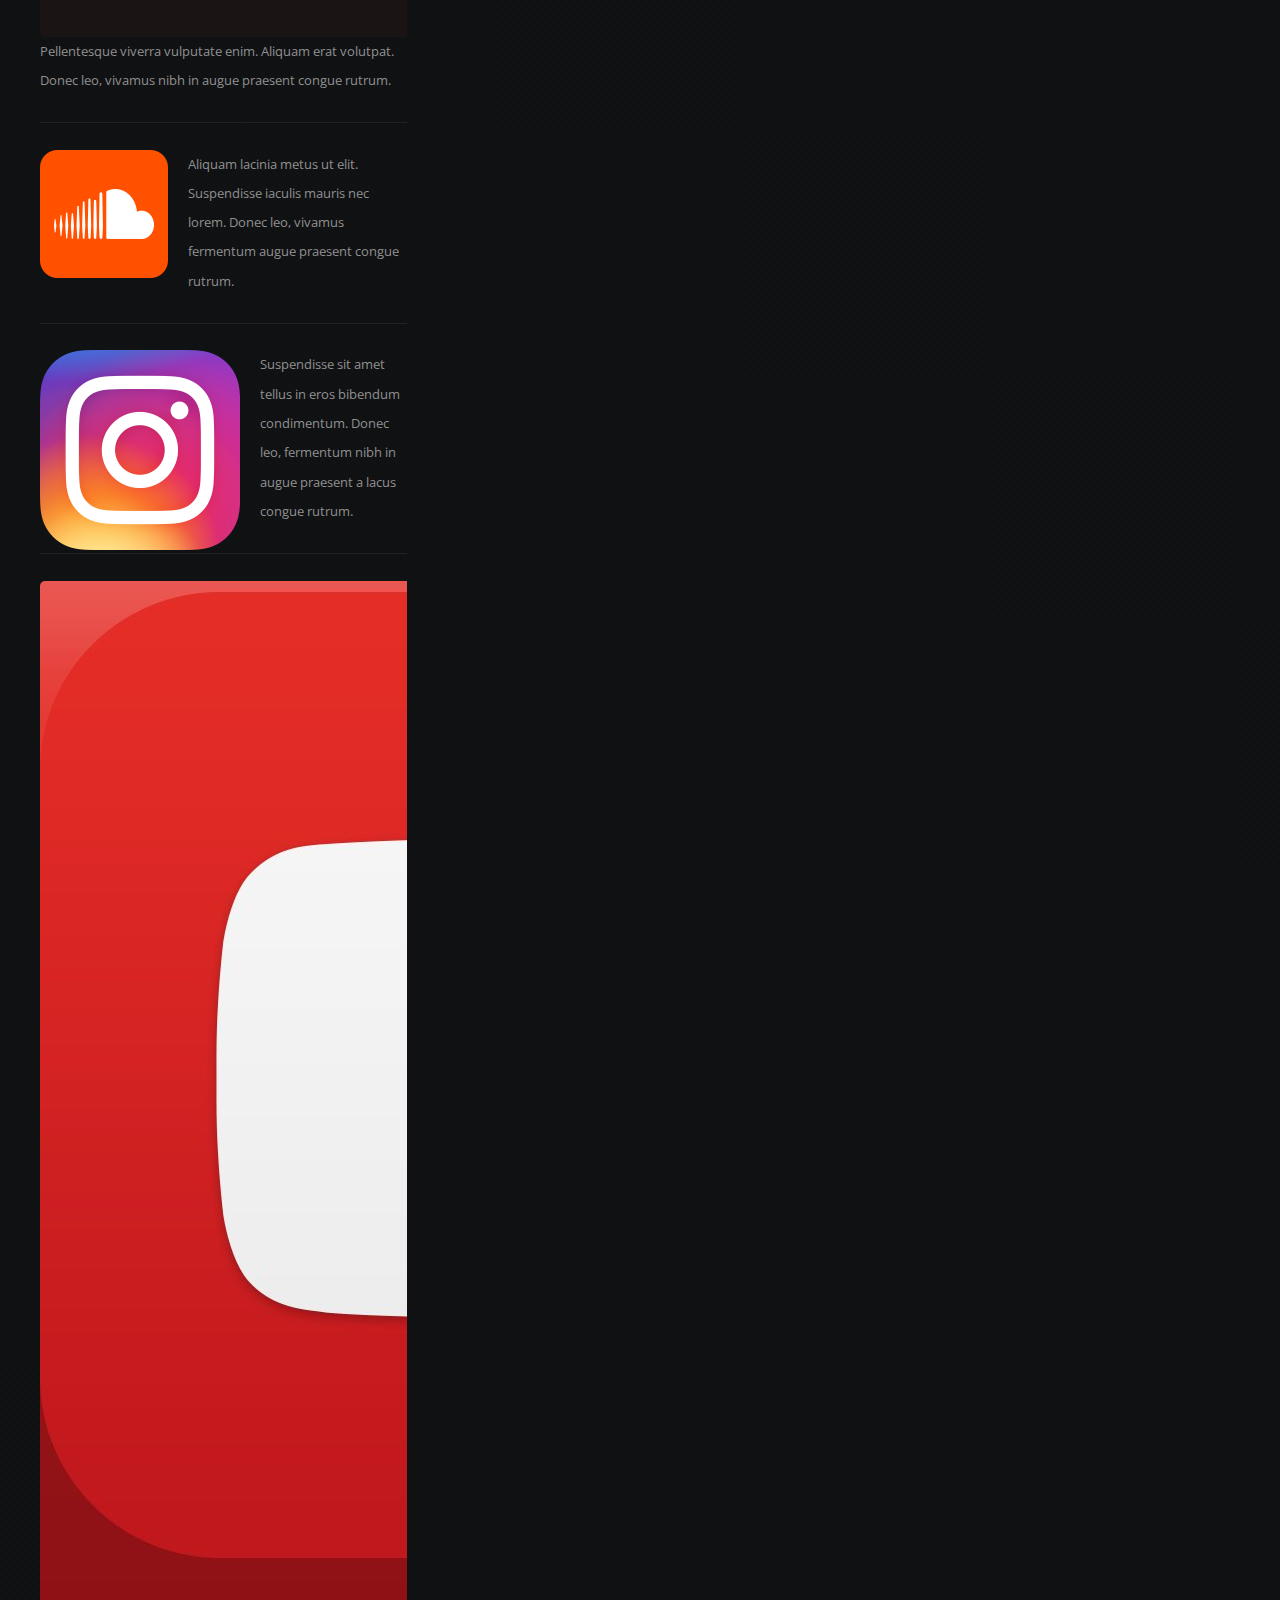
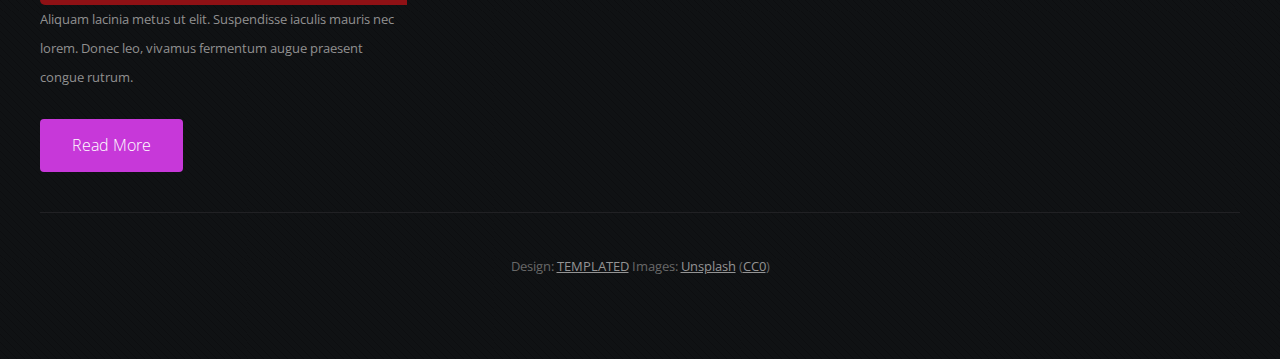
<file: twocolumn2.html>
<!DOCTYPE HTML>
<!--
	MegaCorp by TEMPLATED
    templated.co @templatedco
    Released for free under the Creative Commons Attribution 3.0 license (templated.co/license)
-->
<html>
	<head>
		<title>MegaCorp by TEMPLATED</title>
		<meta http-equiv="content-type" content="text/html; charset=utf-8" />
		<meta name="description" content="" />
		<meta name="keywords" content="" />
		<link href="http://fonts.googleapis.com/css?family=Open+Sans:400,300,600,700,800" rel="stylesheet" type="text/css" />
		<!--[if lte IE 8]><script src="js/html5shiv.js"></script><![endif]-->
        <script src="http://ajax.googleapis.com/ajax/libs/jquery/1.11.0/jquery.min.js"></script>
		<script src="js/skel.min.js"></script>
		<script src="js/skel-panels.min.js"></script>
		<script src="js/init.js"></script>
		<noscript>
			<link rel="stylesheet" href="css/skel-noscript.css" />
			<link rel="stylesheet" href="css/style.css" />
			<link rel="stylesheet" href="css/style-desktop.css" />
		</noscript>
	</head>
	<body>

		<!-- Header -->
		<div id="header-wrapper">

        	<div id="header" class="container">

            	<div id="logo"><h1><a href="#">MegaCorp</a></h1></div>
                <nav id="nav">
                    <ul>
                        <li><a href="index.html">Homepage</a></li>
                        <li><a href="twocolumn1.html">Right Sidebar</a></li>
                        <li class="current_page_item"><a href="twocolumn2.html">Left Sidebar</a></li>
                        <li><a href="onecolumn.html">No Sidebar</a></li>
                    </ul>
                </nav>

            </div>

		</div>
		<!-- Header Ends Here -->

		<!-- Page -->

        	<div id="page">
            	<div class="container">
                	<div class="row">

                    	<div id="sidebar" class="4u">
                        	<div class="row">
                                <section id="box1" class="6u">
                                    <h2>Nulla  eleifend</h2>
                                    <ul class="style4">
                                        <li class="first"><a href="#">Maecenas luctus</a></li>
                                        <li><a href="#">Etiam rhoncus erat</a></li>
                                        <li><a href="#">Donec metus sapien</a></li>
                                        <li><a href="#">Integer quis urna</a></li>
                                        <li><a href="#">Etiam rhoncus erat</a></li>
                                        <li><a href="#">Donec metus sapien</a></li>
                                        <li><a href="#">Etiam volutpat erat</a></li>
                                    </ul>
                                </section>
                                <section class="6u">
                                    <h2>Nulla  eleifend</h2>
                                    <ul class="style4">
                                        <li class="first"><a href="#">Maecenas luctus</a></li>
                                        <li><a href="#">Etiam rhoncus erat</a></li>
                                        <li><a href="#">Donec metus sapien</a></li>
                                        <li><a href="#">Integer quis urna</a></li>
                                        <li><a href="#">Etiam rhoncus erat</a></li>
                                        <li><a href="#">Donec metus sapien</a></li>
                                        <li><a href="#">Etiam volutpat erat</a></li>
                                    </ul>
                                </section>
                            </div>
                            <section id="box2">
                                <h2>Ipsum Consequat</h2>
                                <ul class="style2">
                                    <li class="first">
                                        <p><a href="#"><img src="images/pics07.jpg" alt="">Pellentesque viverra vulputate enim. Aliquam erat volutpat. Donec leo, vivamus nibh in augue praesent congue rutrum. </a></p>
                                    </li>
                                    <li>
                                        <p><a href="#"><img src="images/pics08.jpg" alt="">Aliquam lacinia metus ut elit. Suspendisse iaculis mauris nec lorem. Donec leo, vivamus fermentum augue praesent congue rutrum.</a></p>
                                    </li>
                                    <li>
                                        <p><a href="#"><img src="images/pics09.jpg" alt="">Suspendisse sit amet tellus in eros bibendum condimentum. Donec leo, fermentum nibh in augue praesent a lacus congue rutrum. </a></p>
                                    </li>
                                    <li>
                                        <p><a href="#"><img src="images/pics10.jpg" alt="">Aliquam lacinia metus ut elit. Suspendisse iaculis mauris nec lorem. Donec leo, vivamus fermentum augue praesent congue rutrum.</a></p>
                                    </li>
                                </ul>
                                <a href="#" class="button button-style1">Read More</a>
                            </section>
                        </div>

                    	<div id="content" class="8u skel-cell-important">
                        	<article>
                            	<header>
                                    <h2>Praesent mattis condimentum</h2>
                                </header>
                                <a href="#" class="image-style1"><img src="images/pic01.jpg" alt=""></a>
                                <p>Pellentesque pede. Donec pulvinar ullamcorper metus. In eu odio at lectus pulvinar mollis. Vestibulum sem magna, elementum ut, vestibulum eu, facilisis quis, arcu. Mauris a dolor. Nulla facilisi. Cum sociis natoque penatibus et magnis dis parturient montes, nascetur ridiculus mus. Sed blandit. Phasellus pellentesque, ante nec iaculis dapibus, eros justo auctor lectus, a lobortis lorem mauris quis nunc. Praesent pellentesque facilisis elit. Class aptent taciti sociosqu ad litora torquent per conubia nostra, per inceptos hymenaeos. In hac habitasse platea dictumst. Nullam id ante eget dui vulputate aliquam. Pellentesque erat erat, tincidunt in, eleifend accumsan, malesuada eget, augue. Suspendisse sit amet tellus in eros bibendum condimentum. Vestibulum suscipit volutpat nulla. Maecenas pede nisl, elementum eu, ornare ac, malesuada at, erat. Proin gravida orci porttitor enim accumsan lacinia. Donec condimentum, urna non molestie semper, ligula enim ornare nibh, quis laoreet eros quam eget ante. Quisque eleifend. Phasellus tempor vehicula justo. Aliquam lacinia metus ut elit. Praesent pellentesque facilisis elit.</p>
                                <p>Quisque eleifend. Phasellus tempor vehicula justo. Aliquam lacinia metus ut elit. Suspendisse iaculis mauris nec lorem.							Donec leo. Vivamus fermentum nibh in augue. Praesent a lacus at urna congue rutrum. Nulla enim eros, porttitor eu, tempus id, varius non, nibh. Duis enim nulla, luctus eu, dapibus lacinia, venenatis id, quam. Vestibulum imperdiet, magna nec eleifend rutrum, nunc lectus vestibulum velit, euismod lacinia quam nisl id lorem. Quisque erat. Vestibulum pellentesque, justo mollis pretium suscipit, justo nulla blandit libero, in blandit augue justo quis nisl. Fusce mattis viverra elit. Fusce quis tortor. Pellentesque pede. Donec pulvinar ullamcorper metus. In eu odio at lectus pulvinar mollis. Vestibulum sem magna, elementum ut, vestibulum eu, facilisis quis, arcu. Mauris a dolor. Nulla facilisi. Cum sociis natoque penatibus et magnis dis parturient montes, nascetur ridiculus mus. Sed blandit. Phasellus pellentesque, ante nec iaculis dapibus, eros justo auctor lectus, a lobortis lorem mauris quis nunc. </p>
                                <ul class="style5">
                                    <li><a href="#">Integer sit amet pede vel arcu aliquet pretium.</a></li>
                                    <li><a href="#">Lorem ipsum dolor sit amet, consectetuer adipiscing elit.</a></li>
                                    <li><a href="#">Phasellus nec erat sit amet nibh pellentesque congue.</a></li>
                                    <li><a href="#">Pellentesque quis elit non lectus gravida blandit.</a></li>
                                    <li><a href="#">Maecenas vitae orci vitae tellus feugiat eleifend.</a></li>
                                </ul>
        <p>Pellentesque pede. Donec pulvinar ullamcorper metus. In eu odio at lectus pulvinar mollis. Vestibulum sem magna, elementum ut, vestibulum eu, facilisis quis, arcu. Mauris a dolor. Nulla facilisi. Cum sociis natoque penatibus et magnis dis parturient montes, nascetur ridiculus mus. Sed blandit. Phasellus pellentesque, ante nec iaculis dapibus, eros justo auctor lectus, a lobortis lorem mauris quis nunc. Praesent pellentesque facilisis elit. Class aptent taciti sociosqu ad litora torquent per conubia nostra, per inceptos hymenaeos. In hac habitasse platea dictumst. Nullam id ante eget dui vulputate aliquam. Pellentesque erat erat, tincidunt in, eleifend accumsan, malesuada eget, augue. Suspendisse sit amet tellus in eros bibendum condimentum. Vestibulum suscipit volutpat nulla. Maecenas pede nisl, elementum eu, ornare ac, malesuada at, erat. Proin gravida orci porttitor enim accumsan lacinia. Donec condimentum, urna non molestie semper, ligula enim ornare nibh, quis laoreet eros quam eget ante. Quisque eleifend. Phasellus tempor vehicula justo. Aliquam lacinia metus ut elit. Praesent pellentesque facilisis elit.</p>
                            </article>
                        </div>

                    </div>
                </div>
            </div>

		<!-- /Page -->

		<!-- Copyright -->
            <div id="copyright" class="container">
                Design: <a href="http://templated.co">TEMPLATED</a> Images: <a href="http://unsplash.com">Unsplash</a> (<a href="http://unsplash.com/cc0">CC0</a>)
            </div>


	</body>
</html>
</file>
<file: css/style-desktop.css>
/*
	MegaCorp by TEMPLATED
    templated.co @templatedco
    Released for free under the Creative Commons Attribution 3.0 license (templated.co/license)
*/

/* Header */

#header {
	overflow: hidden;
	position: relative;
		height: 8em;
}

/* Logo */

	#logo {
		position: absolute;
		top: 3em;
		left: 0;
	}

	#logo h1 a {
		float: left;
		padding: 0em 0.25em 0em 0em;
		letter-spacing: -1px;
		text-decoration: none;
		text-transform: uppercase;
		font-size: 2.50em;
		font-weight: 800;
		color: #FFF;
	}

/* Menu */

	#nav {
		position: absolute;
		top: 1.1em;
		right: 0;
	}

	#nav ul {
		text-align: center;
	}

	#nav li {
		display: inline-block;
	}

	#nav a {
		display: block;
		float: left;
		padding: 1em 1.5em;
		border-radius: 4px;
		letter-spacing: 1px;
		text-decoration: none;
		text-transform: uppercase;
		font-size: 1.10em;
		color: #FFF;
		outline: 0;
	}

	#nav .current_page_item {
	}

	#nav .current_page_item a {
		background: #2B8FC4;
		box-shadow: inset 0px -15px 10px 0px rgba(0,0,0,0.10);
		text-shadow: none;
		color: #FFFFFF;
	}

	#nav a:hover {
	}
</file>
<file: css/skel-noscript.css>
/* Resets (http://meyerweb.com/eric/tools/css/reset/ | v2.0 | 20110126 | License: none (public domain)) */

	html,body,div,span,applet,object,iframe,h1,h2,h3,h4,h5,h6,p,blockquote,pre,a,abbr,acronym,address,big,cite,code,del,dfn,em,img,ins,kbd,q,s,samp,small,strike,strong,sub,sup,tt,var,b,u,i,center,dl,dt,dd,ol,ul,li,fieldset,form,label,legend,table,caption,tbody,tfoot,thead,tr,th,td,article,aside,canvas,details,embed,figure,figcaption,footer,header,hgroup,menu,nav,output,ruby,section,summary,time,mark,audio,video{margin:0;padding:0;border:0;font-size:100%;font:inherit;vertical-align:baseline;}article,aside,details,figcaption,figure,footer,header,hgroup,menu,nav,section{display:block;}body{line-height:1;}ol,ul{list-style:none;}blockquote,q{quotes:none;}blockquote:before,blockquote:after,q:before,q:after{content:'';content:none;}table{border-collapse:collapse;border-spacing:0;}body{-webkit-text-size-adjust:none}

/* Box Model */

	*, *:before, *:after {
		-moz-box-sizing: border-box;
		-webkit-box-sizing: border-box;
		-o-box-sizing: border-box;
		-ms-box-sizing: border-box;
		box-sizing: border-box;
	}

/* Container */

	body {
		min-width: 1200px;
	}

	.container {
		width: 1200px;
		margin-left: auto;
		margin-right: auto;
	}

	/* Modifiers */

		.container.small {
			width: 900px;
		}

		.container.big {
			width: 100%;
			max-width: 1500px;
			min-width: 1200px;
		}

/* Grid */

	/* Cells */

		.\31 2u { width: 100% }
		.\31 1u { width: 91.6666666667% }
		.\31 0u { width: 83.3333333333% }
		.\39 u { width: 75% }
		.\38 u { width: 66.6666666667% }
		.\37 u { width: 58.3333333333% }
		.\36 u { width: 50% }
		.\35 u { width: 41.6666666667% }
		.\34 u { width: 33.3333333333% }
		.\33 u { width: 25% }
		.\32 u { width: 16.6666666667% }
		.\31 u { width: 8.3333333333% }
		.\-11u { margin-left: 91.6666666667% }
		.\-10u { margin-left: 83.3333333333% }
		.\-9u { margin-left: 75% }
		.\-8u { margin-left: 66.6666666667% }
		.\-7u { margin-left: 58.3333333333% }
		.\-6u { margin-left: 50% }
		.\-5u { margin-left: 41.6666666667% }
		.\-4u { margin-left: 33.3333333333% }
		.\-3u { margin-left: 25% }
		.\-2u { margin-left: 16.6666666667% }
		.\-1u { margin-left: 8.3333333333% }

		.row > * {
			padding: 50px 0 0 50px;
			float: left;
			-moz-box-sizing: border-box;
			-webkit-box-sizing: border-box;
			-o-box-sizing: border-box;
			-ms-box-sizing: border-box;
			box-sizing: border-box;
		}

		.row + .row > * {
			padding-top: 50px;
		}

		.row {
			margin-left: -50px;
		}

	/* Rows */

		.row:after {
			content: '';
			display: block;
			clear: both;
			height: 0;
		}

		.row:first-child > * {
			padding-top: 0;
		}

		.row > * {
			padding-top: 0;
		}

		/* Modifiers */

			/* Flush */

				.row.flush {
					margin-left: 0;
				}

				.row.flush > * {
					padding: 0 !important;
				}

			/* Quarter */

				.row.quarter > * {
					padding: 12.5px 0 0 12.5px;
				}

				.row.quarter + .row.quarter > * {
					padding-top: 12.5px;
				}

				.row.quarter {
					margin-left: -12.5px;
				}

			/* Half */

				.row.half > * {
					padding: 25px 0 0 25px;
				}

				.row.half + .row.half > * {
					padding-top: 25px;
				}

				.row.half {
					margin-left: -25px;
				}

			/* One and (a) Half */

				.row.oneandhalf > * {
					padding: 75px 0 0 75px;
				}

				.row.oneandhalf + .row.oneandhalf > * {
					padding-top: 75px;
				}

				.row.oneandhalf {
					margin-left: -75px;
				}

			/* Double */

				.row.double > * {
					padding: 100px 0 0 100px;
				}

				.row.double + .row.double > * {
					padding-top: 100px;
				}

				.row.double {
					margin-left: -100px;
				}
</file>
<file: css/style.css>
@charset 'UTF-8';
@font-face{font-family:'FontAwesome';src:url('font/fontawesome-webfont.eot?v=4.0.1');src:url('font/fontawesome-webfont.eot?#iefix&v=4.0.1') format('embedded-opentype'),url('font/fontawesome-webfont.woff?v=4.0.1') format('woff'),url('font/fontawesome-webfont.ttf?v=4.0.1') format('truetype'),url('font/fontawesome-webfont.svg?v=4.0.1#fontawesomeregular') format('svg');font-weight:normal;font-style:normal}

/*
	MegaCorp by TEMPLATED
    templated.co @templatedco
    Released for free under the Creative Commons Attribution 3.0 license (templated.co/license)
*/

body
{
	margin: 0;
	padding: 0em;
	line-height: 2em;
	font-family: 'Open Sans', sans-serif;
	font-size: 10pt;
	color: #686868;
}

body, #skel-panels-pageWrapper
{
	background: #101214 url(images/main-bg.png) repeat;
}

h1, h2, h3 {
	margin: 0;
	padding: 0;
	font-weight: 300;
	color: #CFCFCF;
}

h2
{
	letter-spacing: -1px;
	font-size: 2.00em;
}

p, ol, ul
{
	margin-top: 1em;
}

p
{
}

a
{
	text-decoration: underline;
	color: #909090;
}

a:hover
{
	text-decoration: none;
}

/* Image Style 1 */

	.image-style1
	{
		display: block;
		width: 100%;
	}

/* Buttons Style 1 */


	.button
	{
		position: relative;
		display: inline-block;
		background: #C738D9;
		padding: 0.8em 2em;
		border-radius: 4px;
		text-decoration: none;
		font-size: 1.2em;
		font-weight: 300;
		color: #FFF !important;
		-moz-transition: color 0.35s ease-in-out, background-color 0.35s ease-in-out;
		-webkit-transition: color 0.35s ease-in-out, background-color 0.35s ease-in-out;
		-o-transition: color 0.35s ease-in-out, background-color 0.35s ease-in-out;
		-ms-transition: color 0.35s ease-in-out, background-color 0.35s ease-in-out;
		transition: color 0.35s ease-in-out, background-color 0.35s ease-in-out;
		text-align: center;
	}

	.button:hover
	{
		background: #A029AF;
		color: #FFF !important;
	}

	.button-alt
	{
		padding: 0.9em 2em;
		font-size: 1.5em;
	}

/* List Style 1 */

	ul.style1
	{
	}

	ul.style1 li
	{
		padding: 0.75em 0 0.75em 0em;
		background: url(images/bullet-icon.png) no-repeat left 50%;
	}

	ul.style1 a
	{
		display: block;
		padding-left: 1.50em;
		text-decoration: none;
		color: #909090;
	}

	ul.style1 a:hover
	{
		text-decoration: underline;
	}

/* List Style 2 */

	ul.style2 {
		overflow: hidden;
		margin: 0em;
		padding: 0em;
		list-style: none;
	}

	ul.style2 li {
		clear: both;
		padding: 1em 0em 2em 0em;
		border-top: 1px solid #212124;
	}

	ul.style2 p
	{
		line-height: 2.20em;
	}

	ul.style2 a {
		text-decoration: none;
		color: #909090;
	}

	ul.style2 a:hover {
		text-decoration: underline;
	}


	ul.style2 img {
		float: left;
		margin-right: 1.5em;
		border-radius: 5px;
	}

	ul.style2 .first {
		padding-top: 0;
		border-top: none;
	}

/* List style 3 */

	ul.style3 {
		margin: 0em;
		padding: 0em 0em 0em 0em;
		list-style: none;
	}


	ul.style3 li {
		padding: 1.75em 0em 1.50em 0em;
		border-top: 1px solid #212124;
	}

	ul.style3 .heading-title {
		font-size: 1.10em;
		font-weight: bold;
		color: #B8B8B8;
	}

	ul.style3 .date {
		display: inline-block;
		margin: 0em 1em 1em 0em;
		text-transform: uppercase;
		font-size: .80em;
		background: #A029AF;
		border-radius: 5px;
		border: 1px solid #165272;
		box-shadow: 0px 1px 5px rgba(0,0,0,.4);
		color: #FFFFFF;
	}

	ul.style3 .date a
	{
		display: inline-block;
		padding: .5em 1em;
		letter-spacing: 1px;
		border-radius: 5px;
		text-align: center;
		text-decoration: none;
		text-transform: uppercase;
		font-size: 1.10em;
		font-weight: 400;
		color: #FFFFFF;
	}

	ul.style3 a
	{
		text-decoration: none;
		color: #909090;
	}

	ul.style3 a:hover
	{
		text-decoration: underline;
	}

	ul.style3 .first {
		border-top: none;
	}

/* List style 4 */

	ul.style4 {
		overflow: hidden;
		margin: 0em;
		padding: 0em;
		list-style: none;
	}

	ul.style4 li {
		padding: 0.50em 0em;
		border-top: 1px solid #212124;
	}

	ul.style4 a {
		padding-left: 1em;
		background: url(images/list-bullet.png) no-repeat left 50%;
		text-decoration: none;
		color: #909090;
	}

	ul.style4 a:hover {
		text-decoration: underline;
		color: #868686;
	}

	ul.style4 h3
	{
		padding: 0 0 0.75em 0;
		font-size: 1.10em;
		font-weight: 700;
		color: #B8B8B8;
	}


	ul.style4 .first {
		padding-top: 0;
		border-top: none;
	}

/* List style 5 */

	ul.style5
	{
		margin-left: 4em;
	}

	ul.style5 li
	{
		line-height: 1.75em;
		list-style: decimal;
	}

/*********************************************************************************/
/* Icons                                                                         */
/* Powered by Font Awesome by Dave Gandy | http://fontawesome.io                 */
/* Licensed under the SIL OFL 1.1 (font), MIT (CSS)                              */
/*********************************************************************************/

	.fa
	{
		text-decoration: none;
	}

		.fa.solo
		{
		}

			.fa.solo span
			{
				display: none;
			}

		.fa:before
		{
			display:inline-block;
			font-family: FontAwesome;
			font-size: 1.25em;
			text-decoration: none;
			font-style: normal;
			font-weight: normal;
			line-height: 1;
			-webkit-font-smoothing:antialiased;
			-moz-osx-font-smoothing:grayscale;
		}

		.fa-lg{font-size:1.3333333333333333em;line-height:.75em;vertical-align:-15%}
		.fa-2x{font-size:2em}
		.fa-3x{font-size:3em}
		.fa-4x{font-size:4em}
		.fa-5x{font-size:5em}
		.fa-fw{width:1.2857142857142858em;text-align:center}
		.fa-ul{padding-left:0;margin-left:2.142857142857143em;list-style-type:none}.fa-ul>li{position:relative}
		.fa-li{position:absolute;left:-2.142857142857143em;width:2.142857142857143em;top:.14285714285714285em;text-align:center}.fa-li.fa-lg{left:-1.8571428571428572em}
		.fa-border{padding:.2em .25em .15em;border:solid .08em #eee;border-radius:.1em}
		.pull-right{float:right}
		.pull-left{float:left}
		.fa.pull-left{margin-right:.3em}
		.fa.pull-right{margin-left:.3em}
		.fa-spin{-webkit-animation:spin 2s infinite linear;-moz-animation:spin 2s infinite linear;-o-animation:spin 2s infinite linear;animation:spin 2s infinite linear}
		@-moz-keyframes spin{0%{-moz-transform:rotate(0deg)} 100%{-moz-transform:rotate(359deg)}}@-webkit-keyframes spin{0%{-webkit-transform:rotate(0deg)} 100%{-webkit-transform:rotate(359deg)}}@-o-keyframes spin{0%{-o-transform:rotate(0deg)} 100%{-o-transform:rotate(359deg)}}@-ms-keyframes spin{0%{-ms-transform:rotate(0deg)} 100%{-ms-transform:rotate(359deg)}}@keyframes spin{0%{transform:rotate(0deg)} 100%{transform:rotate(359deg)}}.fa-rotate-90{filter:progid:DXImageTransform.Microsoft.BasicImage(rotation=1);-webkit-transform:rotate(90deg);-moz-transform:rotate(90deg);-ms-transform:rotate(90deg);-o-transform:rotate(90deg);transform:rotate(90deg)}
		.fa-rotate-180{filter:progid:DXImageTransform.Microsoft.BasicImage(rotation=2);-webkit-transform:rotate(180deg);-moz-transform:rotate(180deg);-ms-transform:rotate(180deg);-o-transform:rotate(180deg);transform:rotate(180deg)}
		.fa-rotate-270{filter:progid:DXImageTransform.Microsoft.BasicImage(rotation=3);-webkit-transform:rotate(270deg);-moz-transform:rotate(270deg);-ms-transform:rotate(270deg);-o-transform:rotate(270deg);transform:rotate(270deg)}
		.fa-flip-horizontal{filter:progid:DXImageTransform.Microsoft.BasicImage(rotation=0, mirror=1);-webkit-transform:scale(-1, 1);-moz-transform:scale(-1, 1);-ms-transform:scale(-1, 1);-o-transform:scale(-1, 1);transform:scale(-1, 1)}
		.fa-flip-vertical{filter:progid:DXImageTransform.Microsoft.BasicImage(rotation=2, mirror=1);-webkit-transform:scale(1, -1);-moz-transform:scale(1, -1);-ms-transform:scale(1, -1);-o-transform:scale(1, -1);transform:scale(1, -1)}
		.fa-stack{position:relative;display:inline-block;width:2em;height:2em;line-height:2em;vertical-align:middle}
		.fa-stack-1x,.fa-stack-2x{position:absolute;left:0;width:100%;text-align:center}
		.fa-stack-1x{line-height:inherit}
		.fa-stack-2x{font-size:2em}
		.fa-inverse{color:#fff}
		.fa-glass:before{content:"\f000"}
		.fa-music:before{content:"\f001"}
		.fa-search:before{content:"\f002"}
		.fa-envelope-o:before{content:"\f003"}
		.fa-heart:before{content:"\f004"}
		.fa-star:before{content:"\f005"}
		.fa-star-o:before{content:"\f006"}
		.fa-user:before{content:"\f007"}
		.fa-film:before{content:"\f008"}
		.fa-th-large:before{content:"\f009"}
		.fa-th:before{content:"\f00a"}
		.fa-th-list:before{content:"\f00b"}
		.fa-check:before{content:"\f00c"}
		.fa-times:before{content:"\f00d"}
		.fa-search-plus:before{content:"\f00e"}
		.fa-search-minus:before{content:"\f010"}
		.fa-power-off:before{content:"\f011"}
		.fa-signal:before{content:"\f012"}
		.fa-gear:before,.fa-cog:before{content:"\f013"}
		.fa-trash-o:before{content:"\f014"}
		.fa-home:before{content:"\f015"}
		.fa-file-o:before{content:"\f016"}
		.fa-clock-o:before{content:"\f017"}
		.fa-road:before{content:"\f018"}
		.fa-download:before{content:"\f019"}
		.fa-arrow-circle-o-down:before{content:"\f01a"}
		.fa-arrow-circle-o-up:before{content:"\f01b"}
		.fa-inbox:before{content:"\f01c"}
		.fa-play-circle-o:before{content:"\f01d"}
		.fa-rotate-right:before,.fa-repeat:before{content:"\f01e"}
		.fa-refresh:before{content:"\f021"}
		.fa-list-alt:before{content:"\f022"}
		.fa-lock:before{content:"\f023"}
		.fa-flag:before{content:"\f024"}
		.fa-headphones:before{content:"\f025"}
		.fa-volume-off:before{content:"\f026"}
		.fa-volume-down:before{content:"\f027"}
		.fa-volume-up:before{content:"\f028"}
		.fa-qrcode:before{content:"\f029"}
		.fa-barcode:before{content:"\f02a"}
		.fa-tag:before{content:"\f02b"}
		.fa-tags:before{content:"\f02c"}
		.fa-book:before{content:"\f02d"}
		.fa-bookmark:before{content:"\f02e"}
		.fa-print:before{content:"\f02f"}
		.fa-camera:before{content:"\f030"}
		.fa-font:before{content:"\f031"}
		.fa-bold:before{content:"\f032"}
		.fa-italic:before{content:"\f033"}
		.fa-text-height:before{content:"\f034"}
		.fa-text-width:before{content:"\f035"}
		.fa-align-left:before{content:"\f036"}
		.fa-align-center:before{content:"\f037"}
		.fa-align-right:before{content:"\f038"}
		.fa-align-justify:before{content:"\f039"}
		.fa-list:before{content:"\f03a"}
		.fa-dedent:before,.fa-outdent:before{content:"\f03b"}
		.fa-indent:before{content:"\f03c"}
		.fa-video-camera:before{content:"\f03d"}
		.fa-picture-o:before{content:"\f03e"}
		.fa-pencil:before{content:"\f040"}
		.fa-map-marker:before{content:"\f041"}
		.fa-adjust:before{content:"\f042"}
		.fa-tint:before{content:"\f043"}
		.fa-edit:before,.fa-pencil-square-o:before{content:"\f044"}
		.fa-share-square-o:before{content:"\f045"}
		.fa-check-square-o:before{content:"\f046"}
		.fa-move:before{content:"\f047"}
		.fa-step-backward:before{content:"\f048"}
		.fa-fast-backward:before{content:"\f049"}
		.fa-backward:before{content:"\f04a"}
		.fa-play:before{content:"\f04b"}
		.fa-pause:before{content:"\f04c"}
		.fa-stop:before{content:"\f04d"}
		.fa-forward:before{content:"\f04e"}
		.fa-fast-forward:before{content:"\f050"}
		.fa-step-forward:before{content:"\f051"}
		.fa-eject:before{content:"\f052"}
		.fa-chevron-left:before{content:"\f053"}
		.fa-chevron-right:before{content:"\f054"}
		.fa-plus-circle:before{content:"\f055"}
		.fa-minus-circle:before{content:"\f056"}
		.fa-times-circle:before{content:"\f057"}
		.fa-check-circle:before{content:"\f058"}
		.fa-question-circle:before{content:"\f059"}
		.fa-info-circle:before{content:"\f05a"}
		.fa-crosshairs:before{content:"\f05b"}
		.fa-times-circle-o:before{content:"\f05c"}
		.fa-check-circle-o:before{content:"\f05d"}
		.fa-ban:before{content:"\f05e"}
		.fa-arrow-left:before{content:"\f060"}
		.fa-arrow-right:before{content:"\f061"}
		.fa-arrow-up:before{content:"\f062"}
		.fa-arrow-down:before{content:"\f063"}
		.fa-mail-forward:before,.fa-share:before{content:"\f064"}
		.fa-resize-full:before{content:"\f065"}
		.fa-resize-small:before{content:"\f066"}
		.fa-plus:before{content:"\f067"}
		.fa-minus:before{content:"\f068"}
		.fa-asterisk:before{content:"\f069"}
		.fa-exclamation-circle:before{content:"\f06a"}
		.fa-gift:before{content:"\f06b"}
		.fa-leaf:before{content:"\f06c"}
		.fa-fire:before{content:"\f06d"}
		.fa-eye:before{content:"\f06e"}
		.fa-eye-slash:before{content:"\f070"}
		.fa-warning:before,.fa-exclamation-triangle:before{content:"\f071"}
		.fa-plane:before{content:"\f072"}
		.fa-calendar:before{content:"\f073"}
		.fa-random:before{content:"\f074"}
		.fa-comment:before{content:"\f075"}
		.fa-magnet:before{content:"\f076"}
		.fa-chevron-up:before{content:"\f077"}
		.fa-chevron-down:before{content:"\f078"}
		.fa-retweet:before{content:"\f079"}
		.fa-shopping-cart:before{content:"\f07a"}
		.fa-folder:before{content:"\f07b"}
		.fa-folder-open:before{content:"\f07c"}
		.fa-resize-vertical:before{content:"\f07d"}
		.fa-resize-horizontal:before{content:"\f07e"}
		.fa-bar-chart-o:before{content:"\f080"}
		.fa-twitter-square:before{content:"\f081"}
		.fa-facebook-square:before{content:"\f082"}
		.fa-camera-retro:before{content:"\f083"}
		.fa-key:before{content:"\f084"}
		.fa-gears:before,.fa-cogs:before{content:"\f085"}
		.fa-comments:before{content:"\f086"}
		.fa-thumbs-o-up:before{content:"\f087"}
		.fa-thumbs-o-down:before{content:"\f088"}
		.fa-star-half:before{content:"\f089"}
		.fa-heart-o:before{content:"\f08a"}
		.fa-sign-out:before{content:"\f08b"}
		.fa-linkedin-square:before{content:"\f08c"}
		.fa-thumb-tack:before{content:"\f08d"}
		.fa-external-link:before{content:"\f08e"}
		.fa-sign-in:before{content:"\f090"}
		.fa-trophy:before{content:"\f091"}
		.fa-github-square:before{content:"\f092"}
		.fa-upload:before{content:"\f093"}
		.fa-lemon-o:before{content:"\f094"}
		.fa-phone:before{content:"\f095"}
		.fa-square-o:before{content:"\f096"}
		.fa-bookmark-o:before{content:"\f097"}
		.fa-phone-square:before{content:"\f098"}
		.fa-twitter:before{content:"\f099"}
		.fa-facebook:before{content:"\f09a"}
		.fa-github:before{content:"\f09b"}
		.fa-unlock:before{content:"\f09c"}
		.fa-credit-card:before{content:"\f09d"}
		.fa-rss:before{content:"\f09e"}
		.fa-hdd-o:before{content:"\f0a0"}
		.fa-bullhorn:before{content:"\f0a1"}
		.fa-bell:before{content:"\f0f3"}
		.fa-certificate:before{content:"\f0a3"}
		.fa-hand-o-right:before{content:"\f0a4"}
		.fa-hand-o-left:before{content:"\f0a5"}
		.fa-hand-o-up:before{content:"\f0a6"}
		.fa-hand-o-down:before{content:"\f0a7"}
		.fa-arrow-circle-left:before{content:"\f0a8"}
		.fa-arrow-circle-right:before{content:"\f0a9"}
		.fa-arrow-circle-up:before{content:"\f0aa"}
		.fa-arrow-circle-down:before{content:"\f0ab"}
		.fa-globe:before{content:"\f0ac"}
		.fa-wrench:before{content:"\f0ad"}
		.fa-tasks:before{content:"\f0ae"}
		.fa-filter:before{content:"\f0b0"}
		.fa-briefcase:before{content:"\f0b1"}
		.fa-fullscreen:before{content:"\f0b2"}
		.fa-group:before{content:"\f0c0"}
		.fa-chain:before,.fa-link:before{content:"\f0c1"}
		.fa-cloud:before{content:"\f0c2"}
		.fa-flask:before{content:"\f0c3"}
		.fa-cut:before,.fa-scissors:before{content:"\f0c4"}
		.fa-copy:before,.fa-files-o:before{content:"\f0c5"}
		.fa-paperclip:before{content:"\f0c6"}
		.fa-save:before,.fa-floppy-o:before{content:"\f0c7"}
		.fa-square:before{content:"\f0c8"}
		.fa-reorder:before{content:"\f0c9"}
		.fa-list-ul:before{content:"\f0ca"}
		.fa-list-ol:before{content:"\f0cb"}
		.fa-strikethrough:before{content:"\f0cc"}
		.fa-underline:before{content:"\f0cd"}
		.fa-table:before{content:"\f0ce"}
		.fa-magic:before{content:"\f0d0"}
		.fa-truck:before{content:"\f0d1"}
		.fa-pinterest:before{content:"\f0d2"}
		.fa-pinterest-square:before{content:"\f0d3"}
		.fa-google-plus-square:before{content:"\f0d4"}
		.fa-google-plus:before{content:"\f0d5"}
		.fa-money:before{content:"\f0d6"}
		.fa-caret-down:before{content:"\f0d7"}
		.fa-caret-up:before{content:"\f0d8"}
		.fa-caret-left:before{content:"\f0d9"}
		.fa-caret-right:before{content:"\f0da"}
		.fa-columns:before{content:"\f0db"}
		.fa-unsorted:before,.fa-sort:before{content:"\f0dc"}
		.fa-sort-down:before,.fa-sort-asc:before{content:"\f0dd"}
		.fa-sort-up:before,.fa-sort-desc:before{content:"\f0de"}
		.fa-envelope:before{content:"\f0e0"}
		.fa-linkedin:before{content:"\f0e1"}
		.fa-rotate-left:before,.fa-undo:before{content:"\f0e2"}
		.fa-legal:before,.fa-gavel:before{content:"\f0e3"}
		.fa-dashboard:before,.fa-tachometer:before{content:"\f0e4"}
		.fa-comment-o:before{content:"\f0e5"}
		.fa-comments-o:before{content:"\f0e6"}
		.fa-flash:before,.fa-bolt:before{content:"\f0e7"}
		.fa-sitemap:before{content:"\f0e8"}
		.fa-umbrella:before{content:"\f0e9"}
		.fa-paste:before,.fa-clipboard:before{content:"\f0ea"}
		.fa-lightbulb-o:before{content:"\f0eb"}
		.fa-exchange:before{content:"\f0ec"}
		.fa-cloud-download:before{content:"\f0ed"}
		.fa-cloud-upload:before{content:"\f0ee"}
		.fa-user-md:before{content:"\f0f0"}
		.fa-stethoscope:before{content:"\f0f1"}
		.fa-suitcase:before{content:"\f0f2"}
		.fa-bell-o:before{content:"\f0a2"}
		.fa-coffee:before{content:"\f0f4"}
		.fa-cutlery:before{content:"\f0f5"}
		.fa-file-text-o:before{content:"\f0f6"}
		.fa-building:before{content:"\f0f7"}
		.fa-hospital:before{content:"\f0f8"}
		.fa-ambulance:before{content:"\f0f9"}
		.fa-medkit:before{content:"\f0fa"}
		.fa-fighter-jet:before{content:"\f0fb"}
		.fa-beer:before{content:"\f0fc"}
		.fa-h-square:before{content:"\f0fd"}
		.fa-plus-square:before{content:"\f0fe"}
		.fa-angle-double-left:before{content:"\f100"}
		.fa-angle-double-right:before{content:"\f101"}
		.fa-angle-double-up:before{content:"\f102"}
		.fa-angle-double-down:before{content:"\f103"}
		.fa-angle-left:before{content:"\f104"}
		.fa-angle-right:before{content:"\f105"}
		.fa-angle-up:before{content:"\f106"}
		.fa-angle-down:before{content:"\f107"}
		.fa-desktop:before{content:"\f108"}
		.fa-laptop:before{content:"\f109"}
		.fa-tablet:before{content:"\f10a"}
		.fa-mobile-phone:before,.fa-mobile:before{content:"\f10b"}
		.fa-circle-o:before{content:"\f10c"}
		.fa-quote-left:before{content:"\f10d"}
		.fa-quote-right:before{content:"\f10e"}
		.fa-spinner:before{content:"\f110"}
		.fa-circle:before{content:"\f111"}
		.fa-mail-reply:before,.fa-reply:before{content:"\f112"}
		.fa-github-alt:before{content:"\f113"}
		.fa-folder-o:before{content:"\f114"}
		.fa-folder-open-o:before{content:"\f115"}
		.fa-expand-o:before{content:"\f116"}
		.fa-collapse-o:before{content:"\f117"}
		.fa-smile-o:before{content:"\f118"}
		.fa-frown-o:before{content:"\f119"}
		.fa-meh-o:before{content:"\f11a"}
		.fa-gamepad:before{content:"\f11b"}
		.fa-keyboard-o:before{content:"\f11c"}
		.fa-flag-o:before{content:"\f11d"}
		.fa-flag-checkered:before{content:"\f11e"}
		.fa-terminal:before{content:"\f120"}
		.fa-code:before{content:"\f121"}
		.fa-reply-all:before{content:"\f122"}
		.fa-mail-reply-all:before{content:"\f122"}
		.fa-star-half-empty:before,.fa-star-half-full:before,.fa-star-half-o:before{content:"\f123"}
		.fa-location-arrow:before{content:"\f124"}
		.fa-crop:before{content:"\f125"}
		.fa-code-fork:before{content:"\f126"}
		.fa-unlink:before,.fa-chain-broken:before{content:"\f127"}
		.fa-question:before{content:"\f128"}
		.fa-info:before{content:"\f129"}
		.fa-exclamation:before{content:"\f12a"}
		.fa-superscript:before{content:"\f12b"}
		.fa-subscript:before{content:"\f12c"}
		.fa-eraser:before{content:"\f12d"}
		.fa-puzzle-piece:before{content:"\f12e"}
		.fa-microphone:before{content:"\f130"}
		.fa-microphone-slash:before{content:"\f131"}
		.fa-shield:before{content:"\f132"}
		.fa-calendar-o:before{content:"\f133"}
		.fa-fire-extinguisher:before{content:"\f134"}
		.fa-rocket:before{content:"\f135"}
		.fa-maxcdn:before{content:"\f136"}
		.fa-chevron-circle-left:before{content:"\f137"}
		.fa-chevron-circle-right:before{content:"\f138"}
		.fa-chevron-circle-up:before{content:"\f139"}
		.fa-chevron-circle-down:before{content:"\f13a"}
		.fa-html5:before{content:"\f13b"}
		.fa-css3:before{content:"\f13c"}
		.fa-anchor:before{content:"\f13d"}
		.fa-unlock-o:before{content:"\f13e"}
		.fa-bullseye:before{content:"\f140"}
		.fa-ellipsis-horizontal:before{content:"\f141"}
		.fa-ellipsis-vertical:before{content:"\f142"}
		.fa-rss-square:before{content:"\f143"}
		.fa-play-circle:before{content:"\f144"}
		.fa-ticket:before{content:"\f145"}
		.fa-minus-square:before{content:"\f146"}
		.fa-minus-square-o:before{content:"\f147"}
		.fa-level-up:before{content:"\f148"}
		.fa-level-down:before{content:"\f149"}
		.fa-check-square:before{content:"\f14a"}
		.fa-pencil-square:before{content:"\f14b"}
		.fa-external-link-square:before{content:"\f14c"}
		.fa-share-square:before{content:"\f14d"}
		.fa-compass:before{content:"\f14e"}
		.fa-toggle-down:before,.fa-caret-square-o-down:before{content:"\f150"}
		.fa-toggle-up:before,.fa-caret-square-o-up:before{content:"\f151"}
		.fa-toggle-right:before,.fa-caret-square-o-right:before{content:"\f152"}
		.fa-euro:before,.fa-eur:before{content:"\f153"}
		.fa-gbp:before{content:"\f154"}
		.fa-dollar:before,.fa-usd:before{content:"\f155"}
		.fa-rupee:before,.fa-inr:before{content:"\f156"}
		.fa-cny:before,.fa-rmb:before,.fa-yen:before,.fa-jpy:before{content:"\f157"}
		.fa-ruble:before,.fa-rouble:before,.fa-rub:before{content:"\f158"}
		.fa-won:before,.fa-krw:before{content:"\f159"}
		.fa-bitcoin:before,.fa-btc:before{content:"\f15a"}
		.fa-file:before{content:"\f15b"}
		.fa-file-text:before{content:"\f15c"}
		.fa-sort-alpha-asc:before{content:"\f15d"}
		.fa-sort-alpha-desc:before{content:"\f15e"}
		.fa-sort-amount-asc:before{content:"\f160"}
		.fa-sort-amount-desc:before{content:"\f161"}
		.fa-sort-numeric-asc:before{content:"\f162"}
		.fa-sort-numeric-desc:before{content:"\f163"}
		.fa-thumbs-up:before{content:"\f164"}
		.fa-thumbs-down:before{content:"\f165"}
		.fa-youtube-square:before{content:"\f166"}
		.fa-youtube:before{content:"\f167"}
		.fa-xing:before{content:"\f168"}
		.fa-xing-square:before{content:"\f169"}
		.fa-youtube-play:before{content:"\f16a"}
		.fa-dropbox:before{content:"\f16b"}
		.fa-stack-overflow:before{content:"\f16c"}
		.fa-instagram:before{content:"\f16d"}
		.fa-flickr:before{content:"\f16e"}
		.fa-adn:before{content:"\f170"}
		.fa-bitbucket:before{content:"\f171"}
		.fa-bitbucket-square:before{content:"\f172"}
		.fa-tumblr:before{content:"\f173"}
		.fa-tumblr-square:before{content:"\f174"}
		.fa-long-arrow-down:before{content:"\f175"}
		.fa-long-arrow-up:before{content:"\f176"}
		.fa-long-arrow-left:before{content:"\f177"}
		.fa-long-arrow-right:before{content:"\f178"}
		.fa-apple:before{content:"\f179"}
		.fa-windows:before{content:"\f17a"}
		.fa-android:before{content:"\f17b"}
		.fa-linux:before{content:"\f17c"}
		.fa-dribbble:before{content:"\f17d"}
		.fa-skype:before{content:"\f17e"}
		.fa-foursquare:before{content:"\f180"}
		.fa-trello:before{content:"\f181"}
		.fa-female:before{content:"\f182"}
		.fa-male:before{content:"\f183"}
		.fa-gittip:before{content:"\f184"}
		.fa-sun-o:before{content:"\f185"}
		.fa-moon-o:before{content:"\f186"}
		.fa-archive:before{content:"\f187"}
		.fa-bug:before{content:"\f188"}
		.fa-vk:before{content:"\f189"}
		.fa-weibo:before{content:"\f18a"}
		.fa-renren:before{content:"\f18b"}
		.fa-pagelines:before{content:"\f18c"}
		.fa-stack-exchange:before{content:"\f18d"}
		.fa-arrow-circle-o-right:before{content:"\f18e"}
		.fa-arrow-circle-o-left:before{content:"\f190"}
		.fa-toggle-left:before,.fa-caret-square-o-left:before{content:"\f191"}
		.fa-dot-circle-o:before{content:"\f192"}
		.fa-wheelchair:before{content:"\f193"}
		.fa-vimeo-square:before{content:"\f194"}
		.fa-turkish-lira:before,.fa-try:before{content:"\f195"}


	/* FA Icons */

		.pennant
		{
			display: inline-block;
			margin-bottom: 0.50em;
			font-size: 3em;
			color: #FFF;
		}

/* Header */

	#header-wrapper
	{
		background: url(../images/banner.jpg) no-repeat center top;
		background-size: cover;
		position: relative;
	}

	#header-wrapper:before
	{
		content: '';
		position: absolute;
		left: 0;
		top: 0;
		width: 100%;
		height: 100%;
		background: rgba(60,50,70,0.5);
	}

	#header {
		position: relative;
		z-index: 1;
	}

	header
	{
		margin-bottom: 3em;
		position: relative;
	}

	header h2
	{
		display: block;
		margin: 0;
		padding: 0;
	}

	header .byline
	{
		display: block;
		margin: 1.50em 0em;
		line-height: 2em;
		font-weight: 200;
		color: rgba(255,255,255,.8);
	}

/* Banner */

	#banner
	{
		overflow: hidden;
		padding: 10em 0em;
		text-align: center;
		z-index: 1;
		position: relative;
	}

	#banner header h2
	{
		text-transform: uppercase;
		font-size: 3em;
		color: #FFF;
	}

	#banner header .byline
	{
		padding: 0em 5em;
		font-size: 1.50em;
	}

	#banner .button
	{
		margin-top: 1em;
	}

/* Wrapper */

	#wrapper
	{
		padding: 5em 0em 3em 0em;
	}

	#page
	{
		padding: 5em 0em 3em 0em;
	}

/* Content */

	#content
	{
	}

	#content a img
	{
		display: block;
		width: 100%;
		margin-bottom: 1.50em;
		border-radius: 5px;
	}

	#content .main-title
	{
		font-size: 3.00em;
	}

	#content .button
	{
		margin-top: 2em;
	}

/* Sidebar */

	#sidebar
	{
	}

	#sidebar h2
	{
		margin-bottom: 1em;
	}

	#sidebar #box1
	{
		margin-bottom: 3em;
	}

	#sidebar #box2 .button
	{
		margin-top: 0;
	}

/* Two Column Area */

	#two-column
	{
		overflow: hidden;
		margin-top: 4em;
		padding: 4em 0em 0em 0em;
		border-top: 1px solid #212124;
	}

/* Featured Area */

	#featured-wrapper
	{
		position: relative;
		padding: 6em 0em;
		background: #0c0e0f;
		text-align: center;
	}

	#featured-wrapper .button
	{
		margin-top: 2em;
	}

	#featured-content
	{

	}

	#featured-content h2
	{
	}

	#featured-content img
	{
		float: left;
		margin: 0.85em 2em 0em 0em;
	}




/* Copyright */

	#copyright
	{
		overflow: hidden;
		padding: 3em 0em 6em 0em;
		border-top: 1px solid #212124;
		text-align: center;
	}

	#copyright p
	{
		font-size: 1em;
	}

	#copyright a
	{
		color: #949494;
	}

	#copyright a:hover
	{
		text-decoration: none;
	}
</file>
